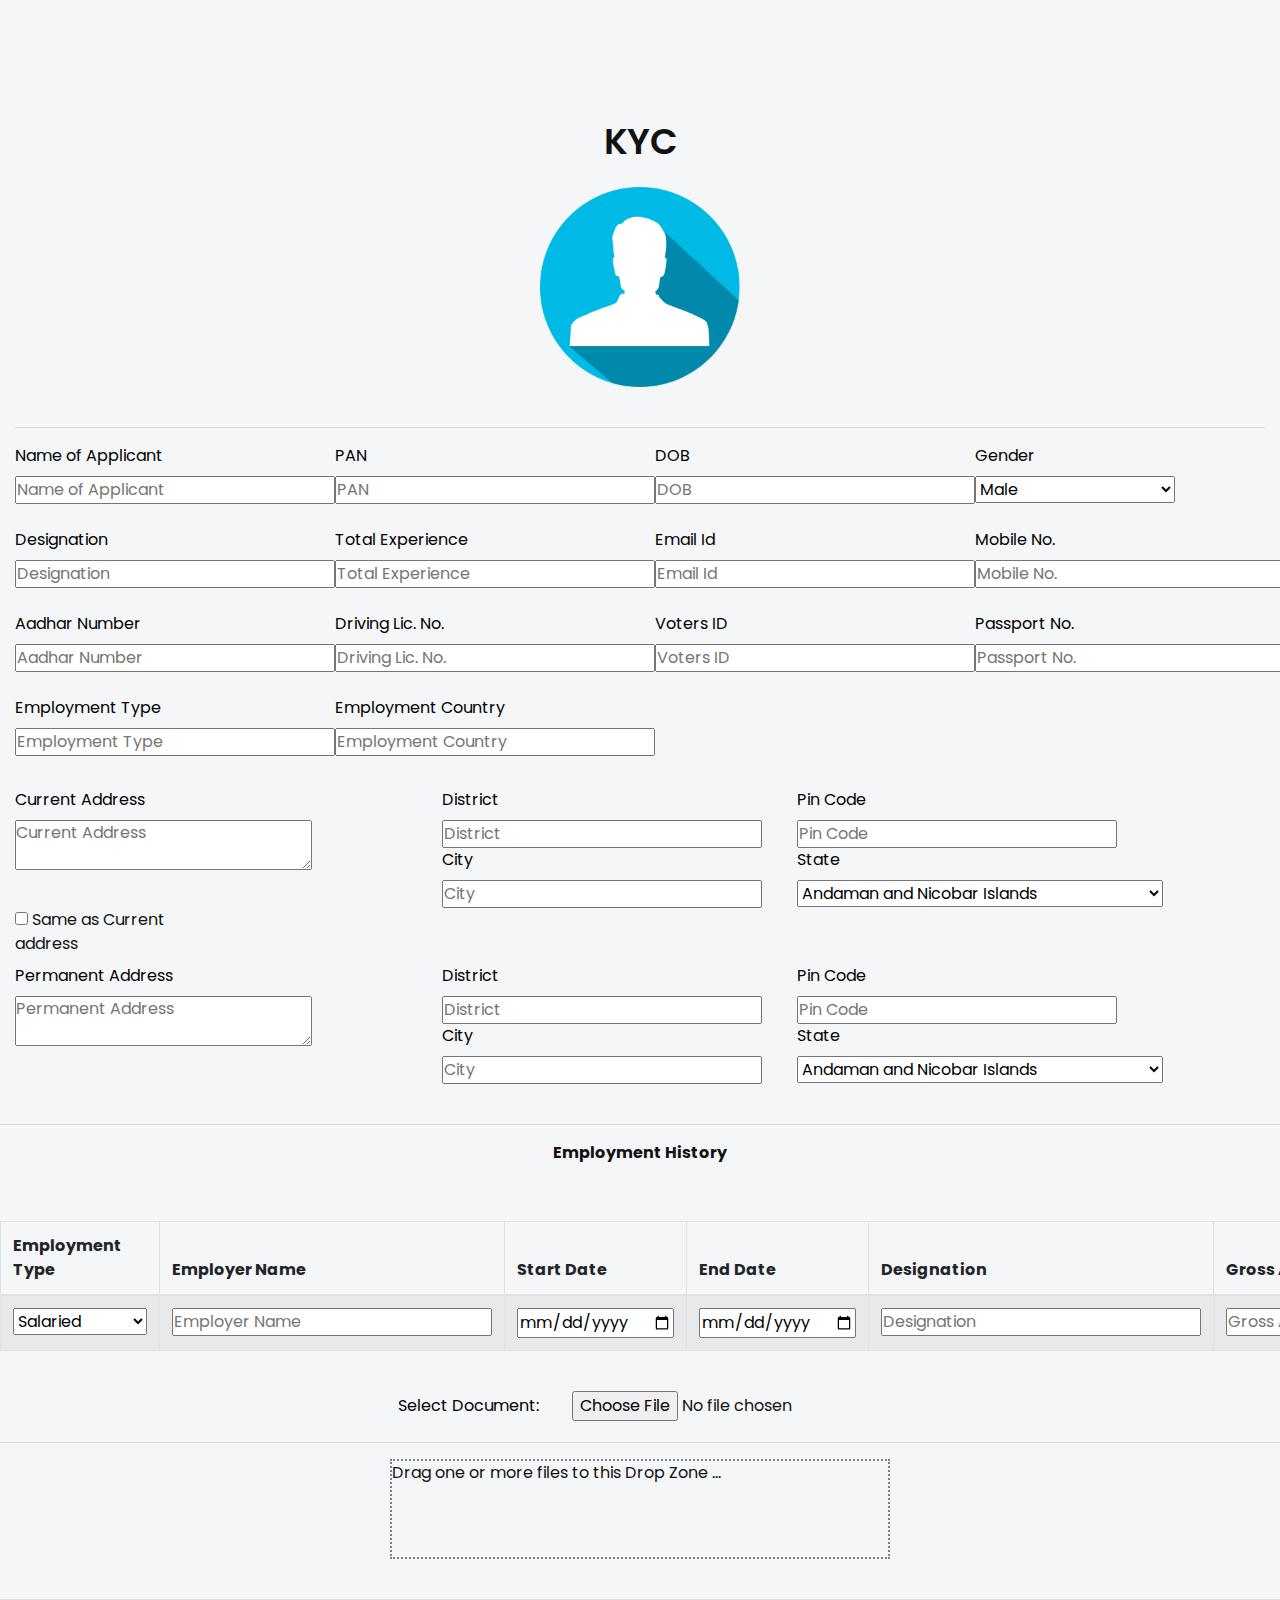
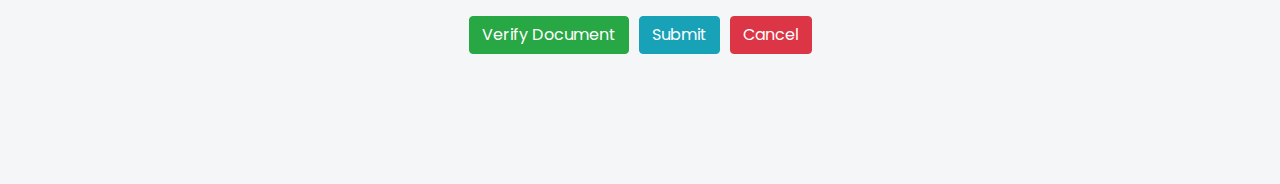
<file: index.html>
<!DOCTYPE html>
<html lang="en">

<head>
    <meta charset="UTF-8">
    <meta http-equiv="X-UA-Compatible" content="IE=edge">
    <meta name="viewport" content="width=device-width, initial-scale=1.0">
    <title>KYC</title>
    <link rel="stylesheet" href="assets/css/magnific-popup.css">

    <!--====== Slick CSS ======-->
    <link rel="stylesheet" href="assets/css/slick.css">

    <!--====== Line Icons CSS ======-->
    <link rel="stylesheet" href="assets/css/LineIcons.css">

    <!--====== Bootstrap CSS ======-->
    <link rel="stylesheet" href="assets/css/bootstrap.min.css">

    <!--====== Default CSS ======-->
    <link rel="stylesheet" href="assets/css/default.css">

    <!--====== Style CSS ======-->
    <link rel="stylesheet" href="assets/css/style.css">
</head>

<body>

    <section id="pricing" class="pricing-area ">
        <div class="row justify-content-center">
            <h2> KYC </h2>
        </div>
        <br>
        <div class="container-fluid">
            <div class="row">
                <div class="col-md-12 text-center">
                    <img src="assets/images/promoter.png" alt="" width="200px" height="200px">
                    <br><br>
                </div>
            </div>

            <hr>

            <div class="row">
                <div class="col-md-3">
                    <label class="label" for="">Name of Applicant</label>
                    <input type="text" placeholder="Name of Applicant">
                </div>
                <div class="col-md-3">
                    <label class="label" for="">PAN</label>
                    <input type="text" placeholder="PAN">
                </div>
                <div class="col-md-3">
                    <label class="label" for="">DOB</label>
                    <input type="text" placeholder="DOB">
                </div>
                <div class="col-md-3">
                    <label class="label" for="">Gender</label>
                    <select class="label" placeholder="Gender">
                        <option value="male">Male</option>
                        <option value="female">Female</option>
                        <option value="other">Other</option>
                    </select>
                </div>
            </div>
            <br>
            <div class="row">
                <!-- <div class="col-md-12">
                    <h2>Applicant Information</h2>
                </div> -->
                <div class="col-md-3">
                    <label class="label" for="">Designation</label>
                    <input type="text" placeholder="Designation">
                </div>
                <!-- <div class="col-md-3">
                    <label class="label" for="">Start Date</label>
                    <input type="text" placeholder="Start Date">
                </div> -->
                <div class="col-md-3">
                    <label class="label" for="">Total Experience</label>
                    <input type="text" placeholder="Total Experience">
                </div>
                <div class="col-md-3">
                    <label class="label" for="">Email Id</label>
                    <input type="text" placeholder="Email Id">
                </div>
                <div class="col-md-3">
                    <label class="label" for="">Mobile No.</label>
                    <input type="text" placeholder="Mobile No.">
                </div>
                <!-- <div class="col-md-3">
                    <label class="label" for="">Desired Amount</label>
                    <input type="text" placeholder="Desired Amount">
                </div> -->
            </div>
            <div class="row">
                <!-- <div class="col-md-3">
                    <label class="label" for="">Bank</label>
                    <select class="label" placeholder="Gender">
                            <option value="bank1">Bank 1</option>
                            <option value="bank2">Bank 2</option>
                            <option value="bank3">Bank 3</option>
                        </select>
                </div>
                <div class="col-md-3">
                    <label class="label" for="">Purpose</label>

                    <select class="label" name="" id="" placeholder="Purpose">
                            <option value="ceo">Business</option>
                            <option value="cfo">Farming</option>
                        </select>
                </div> -->

                <!-- <div class="col-md-3">
                    <label class="label" for="">Avg. Monthly Expenses</label>
                    <input type="text" placeholder="Avg. Monthly Expenses">
                </div> -->
                <!-- <div class="col-md-3">
                    <label class="label" for="">Avg. Monthly Expenses</label>
                    <input type="text" placeholder="Avg. Monthly Expenses">
                </div> -->
            </div>
            <br>
            <div class="row">
                <div class="col-md-3">
                    <label class="label" for="">Aadhar Number</label>
                    <input type="text" placeholder="Aadhar Number">
                </div>
                <div class="col-md-3">
                    <label class="label" for="">Driving Lic. No.</label>
                    <input type="text" placeholder="Driving Lic. No.">
                </div>
                <div class="col-md-3">
                    <label class="label" for="">Voters ID </label>
                    <input type="text" placeholder="Voters ID ">
                </div>
                <div class="col-md-3">
                    <label class="label" for="">Passport No.</label>
                    <input type="text" placeholder="Passport No.">
                </div>
            </div>
            <br>
            <div class="row">

                <div class="col-md-3">
                    <label class="label" for="">Employment Type</label>
                    <input type="text" placeholder="Employment Type">
                </div>

                <!-- <div class="col-md-3">
                    <label class="label" for="">Employment Status</label>
                    <input type="text" placeholder="Employment Status">
                </div> -->

                <div class="col-md-3">
                    <label class="label" for="">Employment Country</label>
                    <input type="text" placeholder="Employment Country">
                </div>

                <!-- <div class="col-md-3">
                    <label class="label" for="">Gross Annual Salary</label>
                    <input type="text" placeholder="Gross Annual Salary">
                </div> -->

            </div>
            <!-- <div class="row justify-content-center">
                <button class="btn btn-info"> Add Previous Employment History </button>
            </div> -->

            <br>
            <div class="row justify-content-center">
                <div class="col-md-4 mt-2">

                    <label class="label" for="cpermanentAddress"> Current Address </label>
                    <textarea id="cpermanentAddress" fullWidth placeholder="Current Address"></textarea>

                </div>

                <div class="col-md-8 mt-2">
                    <div class="row">

                        <div class="col-md-5">
                            <div class="form-control-group">
                                <label class="label" for="permanentDistrict">  District </label>
                                <input nbInput id="permanentDistrict" fullWidth placeholder="District">

                            </div>
                        </div>

                        <div class="col-md-5">

                            <label class="label" for="permpinCode">  Pin Code </label>
                            <input nbInput id="permpinCode" fullWidth placeholder="Pin Code">

                        </div>

                    </div>

                    <div class="row">
                        <div class="col-md-5">

                            <label class="label" for="input-permanentCity">  City</label>
                            <input nbInput fullWidth placeholder="City" id="input-permanentCity">


                        </div>
                        <div class="col-md-6">
                            <!--  -->

                            <label class="label" for="select-state2"> State</label>
                            <select id="select-state2" fullWidth placeholder="Select State">
                                    <option value="Andaman and Nicobar Islands">Andaman and Nicobar Islands
                                    </option>
                                    <option value="Andhra Pradesh">Andhra Pradesh</option>
                                    <option value="Arunachal Pradesh">Arunachal Pradesh </option>
                                    <option value="Assam">Assam</option>
                                    <option value="Bihar">Bihar</option>
                                    <option value="Chandigarh">Chandigarh</option>
                                    <option value="Chhattisgarh">Chhattisgarh</option>
                                    <option value="Dadra and Nagar Haveli and Daman and Diu">Dadra and Nagar Haveli and Daman and Diu
                                    </option>
                                    <option value="Delhi">Delhi</option>
                                    <option value="Goa">Goa</option>
                                    <option value="Gujarat">Gujarat</option>
                                    <option value="Haryana">Haryana</option>
                                    <option value="Himachal Pradesh">Himachal Pradesh</option>
                                    <option value="Jammu and Kashmir">Jammu and Kashmir</option>
                                    <option value="Jharkhand">Jharkhand</option>
                                    <option value="Karnataka">Karnataka</option>
                                    <option value="Kerala">Kerala</option>
                                    <option value="Ladakh">Ladakh</option>
                                    <option value="Lakshadweep">Lakshadweep</option>
                                    <option value="Madhya Pradesh">Madhya Pradesh</option>
                                    <option value="Maharashtra">Maharashtra</option>
                                    <option value="Manipur">Manipur</option>
                                    <option value="Meghalaya">Meghalaya</option>
                                    <option value="Mizoram">Mizoram</option>
                                    <option value="Nagaland">Nagaland</option>
                                    <option value="Odisha">Odisha</option>
                                    <option value="Puducherry">Puducherry</option>
                                    <option value="Punjab">Punjab</option>
                                    <option value="Rajasthan">Rajasthan</option>
                                    <option value="Sikkim">Sikkim</option>
                                    <option value="Tamil Nadu">Tamil Nadu</option>
                                    <option value="Telangana">Telangana</option>
                                    <option value="Tripura">Tripura</option>
                                    <option value="Uttar Pradesh">Uttar Pradesh</option>
                                    <option value="Uttarakhand">Uttarakhand</option>
                                    <option value="West Bengal">West Bengal</option>
                                </select>
                        </div>
                    </div>
                </div>
            </div>
            <div class="row">
                <div class="col-md-2">
                    <input type="checkbox" name="" id=""> Same as Current address
                </div>
            </div>

            <div class="row justify-content-center">
                <div class="col-md-4 mt-2">

                    <label class="label" for="permanentAddress"> Permanent Address </label>
                    <textarea id="permanentAddress" fullWidth placeholder="Permanent Address"></textarea>

                </div>



                <div class="col-md-8 mt-2">
                    <div class="row">

                        <div class="col-md-5">
                            <div class="form-control-group">
                                <label class="label" for="permanentDistrict">  District </label>
                                <input nbInput id="permanentDistrict" fullWidth placeholder="District">

                            </div>
                        </div>

                        <div class="col-md-5">

                            <label class="label" for="permpinCode">  Pin Code </label>
                            <input nbInput id="permpinCode" fullWidth placeholder="Pin Code">

                        </div>

                    </div>

                    <div class="row">
                        <div class="col-md-5">

                            <label class="label" for="input-permanentCity">  City</label>
                            <input nbInput fullWidth placeholder="City" id="input-permanentCity">


                        </div>
                        <div class="col-md-6">
                            <!--  -->

                            <label class="label" for="select-state2"> State</label>
                            <select id="select-state2" fullWidth placeholder="Select State">
                                    <option value="Andaman and Nicobar Islands">Andaman and Nicobar Islands
                                    </option>
                                    <option value="Andhra Pradesh">Andhra Pradesh</option>
                                    <option value="Arunachal Pradesh">Arunachal Pradesh </option>
                                    <option value="Assam">Assam</option>
                                    <option value="Bihar">Bihar</option>
                                    <option value="Chandigarh">Chandigarh</option>
                                    <option value="Chhattisgarh">Chhattisgarh</option>
                                    <option value="Dadra and Nagar Haveli and Daman and Diu">Dadra and Nagar Haveli and Daman and Diu
                                    </option>
                                    <option value="Delhi">Delhi</option>
                                    <option value="Goa">Goa</option>
                                    <option value="Gujarat">Gujarat</option>
                                    <option value="Haryana">Haryana</option>
                                    <option value="Himachal Pradesh">Himachal Pradesh</option>
                                    <option value="Jammu and Kashmir">Jammu and Kashmir</option>
                                    <option value="Jharkhand">Jharkhand</option>
                                    <option value="Karnataka">Karnataka</option>
                                    <option value="Kerala">Kerala</option>
                                    <option value="Ladakh">Ladakh</option>
                                    <option value="Lakshadweep">Lakshadweep</option>
                                    <option value="Madhya Pradesh">Madhya Pradesh</option>
                                    <option value="Maharashtra">Maharashtra</option>
                                    <option value="Manipur">Manipur</option>
                                    <option value="Meghalaya">Meghalaya</option>
                                    <option value="Mizoram">Mizoram</option>
                                    <option value="Nagaland">Nagaland</option>
                                    <option value="Odisha">Odisha</option>
                                    <option value="Puducherry">Puducherry</option>
                                    <option value="Punjab">Punjab</option>
                                    <option value="Rajasthan">Rajasthan</option>
                                    <option value="Sikkim">Sikkim</option>
                                    <option value="Tamil Nadu">Tamil Nadu</option>
                                    <option value="Telangana">Telangana</option>
                                    <option value="Tripura">Tripura</option>
                                    <option value="Uttar Pradesh">Uttar Pradesh</option>
                                    <option value="Uttarakhand">Uttarakhand</option>
                                    <option value="West Bengal">West Bengal</option>
                                </select>
                        </div>
                    </div>
                </div>
            </div>
        </div>


        <br>
        <hr>

        <div class="row justify-content-center">
            <label for="" style="font-weight: 700;"> Employment History </label>
        </div>

        <!-- --------------------------------------------------------------------------- -->
        <div class="row">


            <div class="table-responsive col-md-12 mt-5">
                <table class="table table-striped table-bordered table-hover">
                    <thead>
                        <tr>
                            <th>Employment Type</th>
                            <th class="col-md-1">Employer Name</th>
                            <th>Start Date</th>
                            <th>End Date</th>
                            <th>Designation</th>
                            <th>Gross Annual Salary</th>
                            <th>Country</th>
                            <th>Action</th>
                        </tr>
                    </thead>
                    <tbody>
                        <tr>
                            <td>
                                <div>
                                    <select placeholder="Employment Type">
                                    
                                        <option value="salaried">Salaried</option>
                                        <option value="selfemployed"> Self Employed </option>
                                        <option value="others">Others</option>
                                    
                                    </select>
                                </div>
                            </td>
                            <td>
                                <div>
                                    <input placeholder="Employer Name">
                                </div>
                            </td>
                            <td>
                                <div>
                                    <input placeholder="Start Date" type="date">
                                </div>
                            </td>

                            <td>
                                <div>
                                    <input placeholder="End Date" type="date">
                                </div>
                            </td>

                            <td>
                                <div>
                                    <input placeholder="Designation">
                                </div>
                            </td>

                            <td>
                                <div>
                                    <input placeholder="Gross Annual Salary">
                                </div>
                            </td>

                            <td>
                                <div>
                                    <input placeholder="Country">
                                    </select>
                                </div>
                            </td>

                            <td class="text-center">
                                <a href="#"> <i class="lni lni-circle-plus"></i> </a>
                            </td>
                        </tr>



                        <!-- new bank relation entry -->
                        <!-- <tr id="myDIV1">
                            <td>
                                <div>
                                    <select placeholder="Employment Type">
                                    <option value="salaried">Salaried</option>
                                    <option value="selfemployed"> Self Employed </option>
                                    <option value="others">Others</option>
                                    

                                </select>
                                </div>
                            </td>
                            <td>
                                <div>
                                    <input placeholder="Employer Name">
                                </div>
                            </td>
                            <td>
                                <div>
                                    <input placeholder="Start Date">
                                </div>
                            </td>

                            <td>
                                <div>
                                    <input placeholder="End Date">
                                </div>
                            </td>

                            <td>
                                <div>
                                    <input placeholder="Designation">
                                </div>
                            </td>

                            <td>
                                <div>
                                    <input placeholder="Gross Annual Salary">
                                </div>
                            </td>

                            <td>
                                <div>
                                    <input placeholder="Country">
                                    </select>
                                </div>
                            </td>

                            <td class="text-center">
                                <a href="#"> <i class="lni lni-circle-plus"></i> </a>
                            </td>
                        </tr> -->

                        <!-- <tr class="myDIV2">
                            <td>
                                <div>
                                    <select placeholder="Employment Type">
                                    <option value="salaried">Salaried</option>
                                    <option value="selfemployed"> Self Employed </option>
                                    <option value="others">Others</option>
                                    

                                </select>
                                </div>
                            </td>
                            <td>
                                <div>
                                    <input placeholder="Employer Name">
                                </div>
                            </td>
                            <td>
                                <div>
                                    <input placeholder="Start Date">
                                </div>
                            </td>

                            <td>
                                <div>
                                    <input placeholder="End Date">
                                </div>
                            </td>

                            <td>
                                <div>
                                    <input placeholder="Designation">
                                </div>
                            </td>

                            <td>
                                <div>
                                    <input placeholder="Gross Annual Salary">
                                </div>
                            </td>

                            <td>
                                <div>
                                    <input placeholder="Country">
                                    </select>
                                </div>
                            </td>

                            <td class="text-center">
                                <a href="#"> <i class="lni lni-circle-plus"></i> </a>
                            </td>
                        </tr> -->

                    </tbody>
                </table>
            </div>
        </div>
        <br>
        <div class="row">

            <div class="col-md-12 text-center">
                <label class="label" for="">Select Document:</label>
                <input type="file">
            </div>
        </div>
        <hr>
        <div class="row justify-content-center ">

            <div id="drop_zone" ondrop="dropHandler(event);">
                <p>Drag one or more files to this Drop Zone ...</p>
            </div>

        </div>
        <br>
        <hr>

        <div class="row justify-content-center">
            <a href="#" style="margin-right: 10px;">
                <button class="btn btn-success">Verify Document</button>
            </a>

            <a href="loan-specification.html" style="margin-right: 10px;">
                <button class="btn btn-info">Submit</button>
            </a>

            <a href="#">
                <button class="btn btn-danger">Cancel</button>
            </a>
        </div>
    </section>


</body>

<script>
    function dropHandler(ev) {
        console.log('File(s) dropped');

        // Prevent default behavior (Prevent file from being opened)
        ev.preventDefault();

        if (ev.dataTransfer.items) {
            // Use DataTransferItemList interface to access the file(s)
            for (var i = 0; i < ev.dataTransfer.items.length; i++) {
                // If dropped items aren't files, reject them
                if (ev.dataTransfer.items[i].kind === 'file') {
                    var file = ev.dataTransfer.items[i].getAsFile();
                    console.log('... file[' + i + '].name = ' + file.name);
                }
            }
        } else {
            // Use DataTransfer interface to access the file(s)
            for (var i = 0; i < ev.dataTransfer.files.length; i++) {
                console.log('... file[' + i + '].name = ' + ev.dataTransfer.files[i].name);
            }
        }
    }
</script>

</html>
</file>
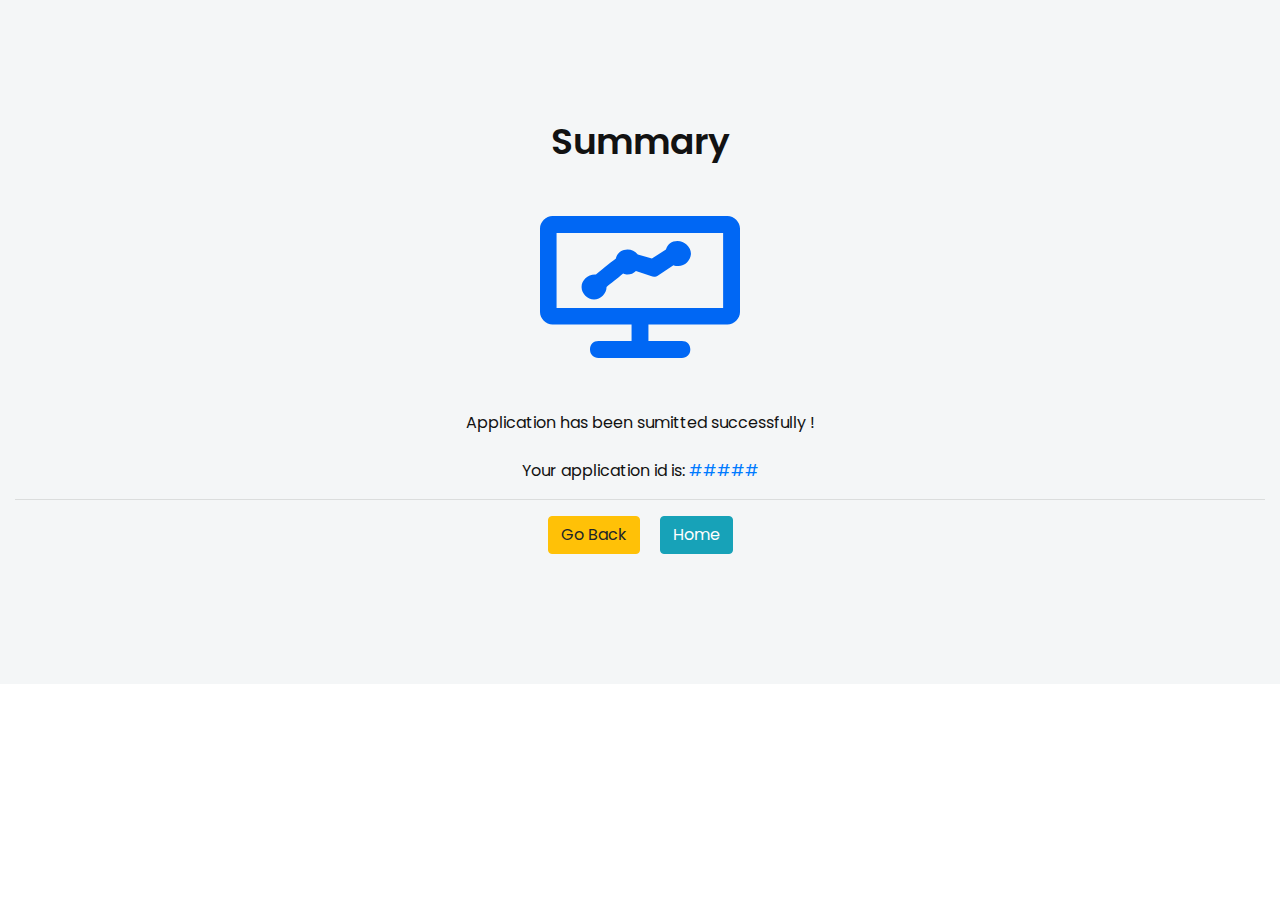
<file: kyc.html>
<!DOCTYPE html>
<html lang="en">

<head>
    <meta charset="UTF-8">
    <meta http-equiv="X-UA-Compatible" content="IE=edge">
    <meta name="viewport" content="width=device-width, initial-scale=1.0">
    <title>Summary</title>
    <link rel="stylesheet" href="assets/css/magnific-popup.css">

    <!--====== Slick CSS ======-->
    <link rel="stylesheet" href="assets/css/slick.css">

    <!--====== Line Icons CSS ======-->
    <link rel="stylesheet" href="assets/css/LineIcons.css">

    <!--====== Bootstrap CSS ======-->
    <link rel="stylesheet" href="assets/css/bootstrap.min.css">

    <!--====== Default CSS ======-->
    <link rel="stylesheet" href="assets/css/default.css">

    <!--====== Style CSS ======-->
    <link rel="stylesheet" href="assets/css/style.css">
</head>

<body>

    <section id="pricing" class="pricing-area ">
        <div class="row justify-content-center">
            <h2> Summary </h2>
        </div>
        <br>
        <div class="container-fluid">
            <div class="row">
                <div class="col-md-12 text-center">
                    <img src="assets/images/logo-2.svg" alt="" width="200px" height="200px">
                    <br><br>
                    <p>
                        Application has been sumitted successfully !
                    </p>
                    <br>
                    <p>
                        Your application id is: <a href="#">#####</a>
                    </p>

                </div>
            </div>
            <hr>

        </div>

        <div class="row text-center">



        </div>

        <div class="row justify-content-center">
            <a href="promoter.html"> <button style="margin-right: 20px;" class="btn btn-warning"> Go Back </button> </a>
            <a href="index.html"> <button class="btn btn-info">Home</button> </a>
        </div>
    </section>


</body>



</html>
</file>
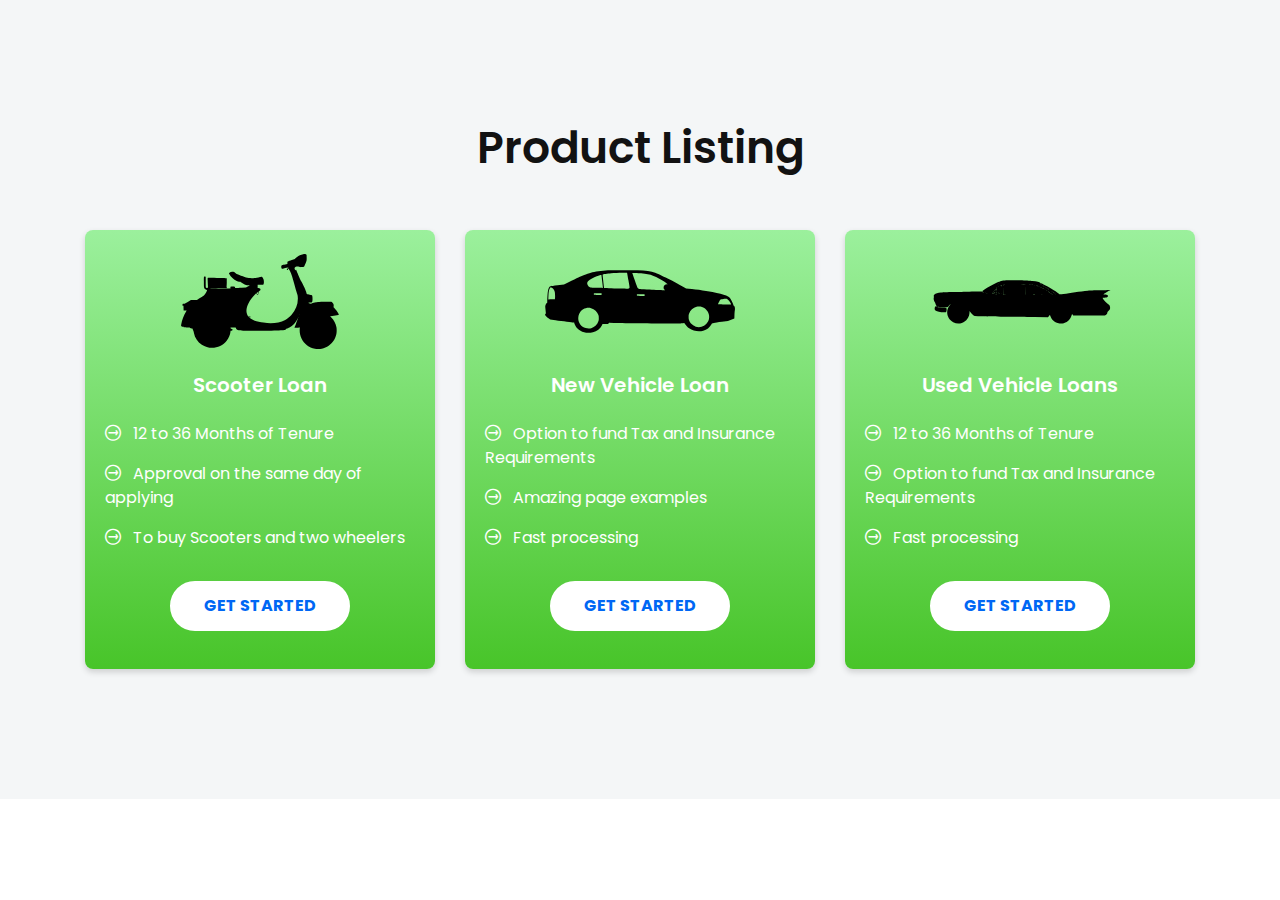
<file: loan-specification.html>
<!DOCTYPE HTML>
<html lang="en">
<html>

<head>
    <title>Loan Application</title>
    <meta name="viewport" content="width=device-width, initial-scale=1.0">
    <meta charset="utf-8">

    <!-- <link rel="shortcut icon" href="assets/images/favicon.png" type="image/png"> -->

    <!--====== Magnific Popup CSS ======-->
    <link rel="stylesheet" href="assets/css/magnific-popup.css">

    <!--====== Slick CSS ======-->
    <link rel="stylesheet" href="assets/css/slick.css">

    <!--====== Line Icons CSS ======-->
    <link rel="stylesheet" href="assets/css/LineIcons.css">

    <!--====== Bootstrap CSS ======-->
    <link rel="stylesheet" href="assets/css/bootstrap.min.css">

    <!--====== Default CSS ======-->
    <link rel="stylesheet" href="assets/css/default.css">

    <!--====== Style CSS ======-->
    <link rel="stylesheet" href="assets/css/style.css">

    <link href="https://cdn.lineicons.com/3.0/lineicons.css" rel="stylesheet">
</head>

<body>

    <section id="pricing" class="pricing-area ">
        <div class="container">
            <div class="row justify-content-center">
                <div class="col-lg-6 col-md-10">
                    <div class="section-title text-center pb-25">
                        <h3 class="title">Product Listing</h3>
                        <!-- <p class="text">Stop wasting time and money designing and managing a website that doesn’t get results. Happiness guaranteed!</p> -->
                    </div>
                    <!-- section title -->
                </div>
            </div>
            <!-- row -->
            <div class="row justify-content-center">
                <div class="col-lg-4 col-md-7 col-sm-9">
                    <div class="pricing-style mt-30">
                        <div class="pricing-icon text-center">
                            <img src="assets/images/scooter.svg" alt="" style="height: 95px;">
                        </div>
                        <div class="pricing-header text-center">
                            <h5 class="sub-title">Scooter Loan</h5>
                            <!-- <p class="month"><span class="price">$ 199</span>/month</p> -->
                        </div>
                        <div class="pricing-list">
                            <ul>
                                <li><i class="lni lni-arrow-right-circle"></i> 12 to 36 Months of Tenure</li>
                                <li><i class="lni lni-arrow-right-circle"></i> Approval on the same day of applying</li>
                                <li><i class="lni lni-arrow-right-circle"></i> To buy Scooters and two wheelers</li>
                            </ul>
                        </div>
                        <div class="pricing-btn rounded-buttons text-center">
                            <a class="main-btn rounded-one" href="promoter.html">GET STARTED</a>
                        </div>
                    </div>
                    <!-- pricing style one -->
                </div>

                <div class="col-lg-4 col-md-8 col-sm-9">
                    <div class="pricing-style mt-30">
                        <div class="pricing-icon text-center">
                            <img src="assets/images/car.svg" alt="">
                        </div>
                        <div class="pricing-header text-center">
                            <h5 class="sub-title">New Vehicle Loan</h5>
                            <!-- <p class="month"><span class="price">$ 399</span>/month</p> -->
                        </div>
                        <div class="pricing-list">
                            <ul>

                                <li><i class="lni lni-arrow-right-circle"></i> Option to fund Tax and Insurance Requirements</li>
                                <li><i class="lni lni-arrow-right-circle"></i> Amazing page examples</li>
                                <li><i class="lni lni-arrow-right-circle"></i> Fast processing</li>

                            </ul>
                        </div>
                        <div class="pricing-btn rounded-buttons text-center">
                            <a class="main-btn rounded-one" href="promoter.html">GET STARTED</a>
                        </div>
                    </div>
                    <!-- pricing style one -->
                </div>

                <div class="col-lg-4 col-md-7 col-sm-9">
                    <div class="pricing-style mt-30">
                        <div class="pricing-icon text-center">
                            <img src="assets/images/old_car.svg" alt="">
                        </div>
                        <div class="pricing-header text-center">
                            <h5 class="sub-title">Used Vehicle Loans</h5>

                        </div>
                        <div class="pricing-list">
                            <ul>

                                <li><i class="lni lni-arrow-right-circle"></i> 12 to 36 Months of Tenure</li>
                                <li><i class="lni lni-arrow-right-circle"></i> Option to fund Tax and Insurance Requirements</li>
                                <li><i class="lni lni-arrow-right-circle"></i> Fast processing</li>

                            </ul>
                        </div>
                        <div class="pricing-btn rounded-buttons text-center">
                            <a class="main-btn rounded-one" href="promoter.html">GET STARTED</a>
                        </div>
                    </div>

                </div>
            </div>
            <!-- row -->
        </div>
        <!-- container -->
    </section>
</body>

</html>
</file>
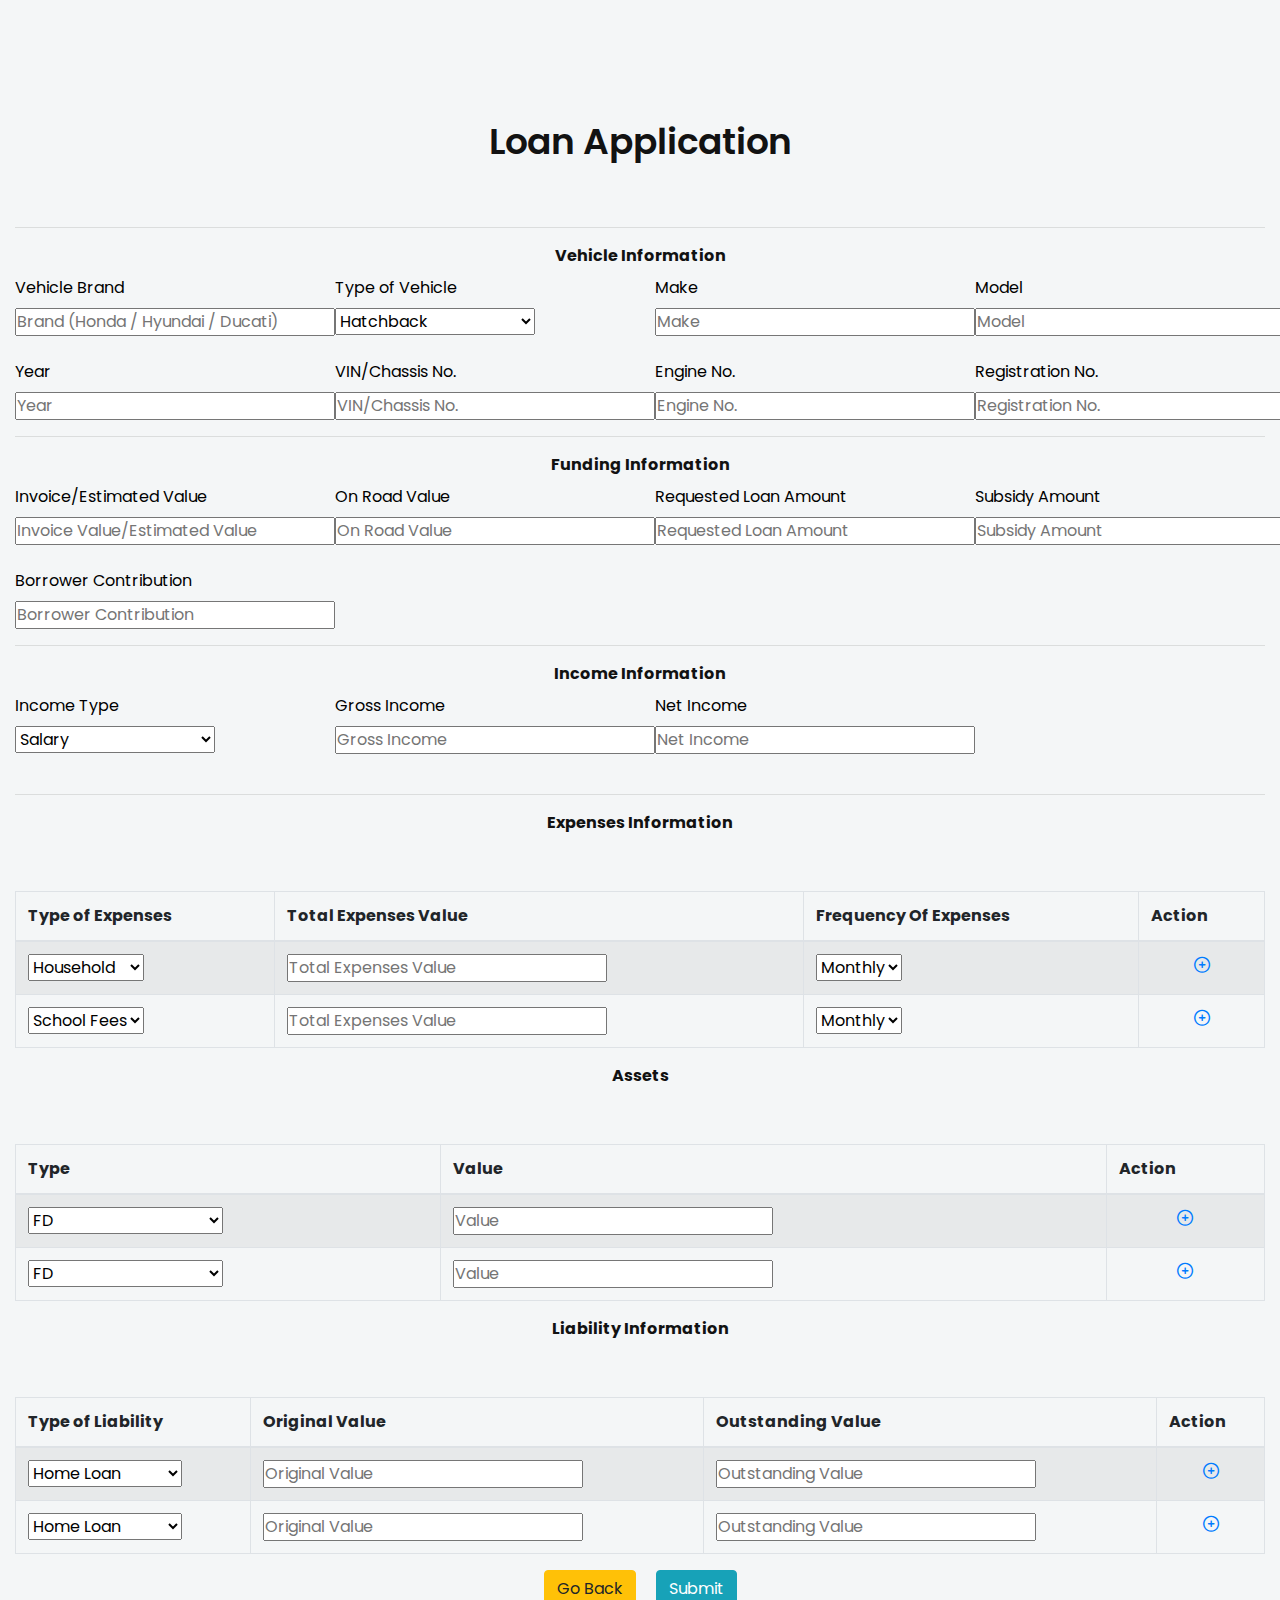
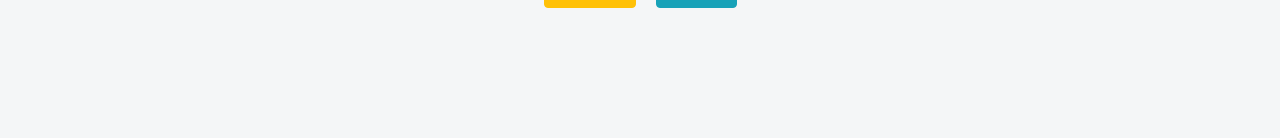
<file: promoter.html>
<!DOCTYPE html>
<html lang="en">

<head>
    <meta charset="UTF-8">
    <meta http-equiv="X-UA-Compatible" content="IE=edge">
    <meta name="viewport" content="width=device-width, initial-scale=1.0">
    <title>Loan Application</title>
    <link rel="stylesheet" href="assets/css/magnific-popup.css">

    <!--====== Slick CSS ======-->
    <link rel="stylesheet" href="assets/css/slick.css">

    <!--====== Line Icons CSS ======-->
    <link rel="stylesheet" href="assets/css/LineIcons.css">

    <!--====== Bootstrap CSS ======-->
    <link rel="stylesheet" href="assets/css/bootstrap.min.css">

    <!--====== Default CSS ======-->
    <link rel="stylesheet" href="assets/css/default.css">

    <!--====== Style CSS ======-->
    <link rel="stylesheet" href="assets/css/style.css">
</head>

<body>

    <section id="pricing" class="pricing-area ">
        <div class="row justify-content-center">
            <h2> Loan Application </h2>
        </div>
        <br>
        <div class="container-fluid">
            <div class="row">
                <div class="col-md-12 text-center">
                    <!-- <img src="assets/images/basic.svg" alt="" width="200px" height="200px"> -->
                    <!-- <br><br> -->


                </div>
            </div>
            <br>
            <hr>
            <div class="row justify-content-center">
                <label for="" style="font-weight: 700;"> Vehicle Information </label>
            </div>

            <div class="row">
                <div class="col-md-3">
                    <label class="label" for="">Vehicle Brand</label>
                    <input type="text" placeholder="Brand (Honda / Hyundai / Ducati)">
                </div>
                <div class="col-md-3">
                    <label class="label" for="">Type of Vehicle</label>
                    <select class="label" name="" id="">
                        <option value="Hatchback">Hatchback</option>
                        <option value="Sedan">Sedan</option>
                        <option value="Saloon">Saloon</option>
                        <option value="Bike">Bike</option>
                        <option value="SUV">SUV</option>
                    </select>
                </div>

                <div class="col-md-3">
                    <label class="label" for="">Make</label>
                    <input type="text" placeholder="Make">
                </div>

                <div class="col-md-3">
                    <label class="label" for="">Model</label>
                    <input type="text" placeholder="Model">
                </div>

                <!-- 
 -->
            </div>
            <br>

            <div class="row">
                <div class="col-md-3">
                    <label class="label" for="">Year</label>
                    <input type="text" placeholder="Year">
                </div>

                <div class="col-md-3">
                    <label class="label" for="">VIN/Chassis No.</label>
                    <input type="text" placeholder="VIN/Chassis No.">
                </div>

                <div class="col-md-3">
                    <label class="label" for="">Engine No.</label>
                    <input type="text" placeholder="Engine No.">
                </div>

                <div class="col-md-3">
                    <label class="label" for="">Registration No.</label>
                    <input type="text" placeholder="Registration No.">
                </div>

                <!-- <div class="col-md-3">
                    <label class="label" for="">Estimated Value</label>
                    <input type="text" placeholder="Estimated Value">
                </div>
 -->
            </div>
            <hr>

            <div class="row justify-content-center">
                <label for="" style="font-weight: 700;"> Funding Information </label>
            </div>

            <div class="row">
                <div class="col-md-3">
                    <label class="label" for="">Invoice/Estimated Value</label>
                    <input type="text" placeholder="Invoice Value/Estimated Value">
                </div>

                <div class="col-md-3">
                    <label class="label" for="">On Road Value</label>
                    <input type="text" id="onRoadVal" placeholder="On Road Value">
                </div>

                <div class="col-md-3">
                    <label class="label" for="">Requested Loan Amount</label>
                    <input type="text" id="reqLoanAmt" placeholder="Requested Loan Amount">
                </div>

                <div class="col-md-3">
                    <label class="label" for="">Subsidy Amount</label>
                    <input type="text" id="subAmt" placeholder="Subsidy Amount">
                </div>
            </div>
            <br>
            <div class="row">
                <!-- <div class="col-md-3">
                    <label class="label" for="">Total Cost</label>
                    <input type="text" placeholder="Total Cost">
                </div> -->

                <div class="col-md-3">
                    <label class="label" for="">Borrower Contribution</label>
                    <input type="text" id="borrContr" placeholder="Borrower Contribution">
                </div>
            </div>
            <hr>

            <div class="row justify-content-center">
                <label for="" style="font-weight: 700;"> Income Information </label>
            </div>

            <div class="row">
                <div class="col-md-3">
                    <label class="label" for="">Income Type</label>
                    <select class="label" name="" id="">
                        <option value="">Salary</option>
                        <option value="">Other</option>
                    </select>
                </div>

                <div class="col-md-3">
                    <label class="label" for="">Gross Income</label>
                    <input type="text" placeholder="Gross Income">
                </div>
                <div class="col-md-3">
                    <label class="label" for="">Net Income</label>
                    <input type="text" placeholder="Net Income">
                </div>
                <!-- <div class="col-md-3">
                    <label class="label" for="">Frequency</label>
                    <input type="text" placeholder="Frequency">
                </div> -->
            </div>
            <br>
            <hr>
            <div class="row justify-content-center">
                <label for="" style="font-weight: 700;"> Expenses Information </label>
            </div>

            <!-- --------------------------------------------------------------------------- -->
            <div class="row">


                <div class="table-responsive col-md-12 mt-5">
                    <table fullWidth class="table table-striped table-bordered  table-responsive-sm">
                        <thead>
                            <tr>
                                <th>Type of Expenses</th>
                                <th>Total Expenses Value</th>
                                <th>Frequency Of Expenses</th>
                                <th>Action</th>
                            </tr>
                        </thead>
                        <tbody>
                            <tr>
                                <td>
                                    <div>
                                        <select placeholder="Type of Expenses">
                                        <option value="household">Household</option>
                                        <option value="school"> School Fees </option>
                                        

                                    </select>
                                    </div>
                                </td>
                                <td>
                                    <div>
                                        <input placeholder="Total Expenses Value">
                                    </div>
                                </td>
                                <td>
                                    <div>
                                        <select placeholder="Frequency">
                                        <option value="current">Monthly</option>
                                        <option value="savings"> Yearly </option>
                                    </select>
                                    </div>
                                </td>

                                <td class="text-center">
                                    <a href="#"> <i class="lni lni-circle-plus"></i> </a>
                                </td>
                            </tr>



                            <!-- new bank relation entry -->
                            <tr>
                                <td>
                                    <div>
                                        <select placeholder="Type of Expenses">
                                            <option value="school"> School Fees </option>
                                            <option value="household">Household</option>
                                        
                                        </select>
                                    </div>
                                </td>
                                <td>
                                    <div>
                                        <input placeholder="Total Expenses Value">
                                    </div>
                                </td>
                                <td>
                                    <div>
                                        <select placeholder="Frequency">
                                        <option value="current">Monthly</option>
                                        <option value="savings"> Yearly </option>
                                    </select>
                                    </div>
                                </td>

                                <td class="text-center">
                                    <a href="#"> <i class="lni lni-circle-plus"></i> </a>
                                </td>
                            </tr>

                        </tbody>
                    </table>
                </div>
            </div>
            <!-- --------------------------------------------------------------------------- -->

            <div class="row justify-content-center">
                <label for="" style="font-weight: 700;"> Assets </label>
            </div>

            <div class="row">
                <div class="table-responsive col-md-12 mt-5">
                    <table class="table table-striped table-bordered table-hover">

                        <thead>
                            <tr>
                                <th class="header">Type</th>
                                <!-- <th class="header">Address/Location</th> -->
                                <!-- <th class="header">Ownership </th>
                            <th class="header">Rent Paid</th> -->
                                <th class="header">Value</th>
                                <th class="header">Action</th>
                            </tr>
                        </thead>
                        <tbody>
                            <tr>
                                <td>
                                    <div>
                                        <select placeholder="Select Asset Type">
                                        <option value="fd">FD</option>
                                        <option value="Savings Bank Account">Savings Bank Account</option>
                                        <option value="Mutual Fund">Mutual Fund</option>
                                        <option value="Stocks">Stocks</option>
                                        <option value="Primary House">Primary House</option>
                                        <option value="Second House">Second House</option>
                                    </select>
                                    </div>
                                </td>
                                <!-- <td>
                                <div>
                                    <textarea rows="1" placeholder="Address/Location"></textarea>
                                </div>
                                
                            </td> -->
                                <td>
                                    <input id="imovableAttributeHouseValue1" placeholder="Value" />
                                </td>

                                <td class="text-center">
                                    <a href="#"> <i class="lni lni-circle-plus"></i> </a>
                                </td>
                            </tr>
                            <tr>


                                <td>
                                    <div>
                                        <select placeholder="Select Asset Type">
                                        <option value="fd">FD</option>
                                        <option value="Savings Bank Account">Savings Bank Account</option>
                                        <option value="Mutual Fund">Mutual Fund</option>
                                        <option value="Stocks">Stocks</option>
                                        <option value="Primary House">Primary House</option>
                                        <option value="Second House">Second House</option>
                                    </select>
                                    </div>
                                </td>
                                <!-- <td>
                                <div>
                                    <div>
                                        <textarea rows="1" placeholder="Address/Location" name="imovableAttributeAddr"></textarea>
                                    </div>
                                </div>
                                
                            </td> -->



                                <td>
                                    <input nbInput fullWidth placeholder="Value" />
                                </td>

                                <td class="text-center">
                                    <a href="#"> <i class="lni lni-circle-plus"></i> </a>
                                </td>
                            </tr>
                        </tbody>
                    </table>
                </div>
            </div>


            <div class="row justify-content-center">
                <label for="" style="font-weight: 700;"> Liability Information </label>
            </div>


            <div class="row">

                <div class="table-responsive col-md-12 mt-5">
                    <table class="table table-striped table-bordered table-hover">
                        <thead>
                            <tr>
                                <th>Type of Liability</th>
                                <th>Original Value</th>
                                <th>Outstanding Value</th>
                                <th>Action</th>
                            </tr>
                        </thead>
                        <tbody>
                            <tr>
                                <td>
                                    <div>
                                        <select placeholder="Type of Liability">
                                        <option value="homeloan">Home Loan</option>
                                        <option value="personalloan"> Personal Loan </option>
                                        <option value="autoloan"> Automobile Loan </option>
                                        <option value="creditcard"> Credit Card </option>

                                    </select>
                                    </div>
                                </td>
                                <td>
                                    <div>
                                        <input placeholder="Original Value">
                                    </div>
                                </td>
                                <td>
                                    <div>
                                        <input placeholder="Outstanding Value">
                                    </div>
                                </td>

                                <td class="text-center">
                                    <a href="#"> <i class="lni lni-circle-plus"></i> </a>
                                </td>
                            </tr>



                            <!-- new bank relation entry -->
                            <tr>
                                <td>
                                    <div>
                                        <select placeholder="Type of Liability">
                                        <option value="homeloan">Home Loan</option>
                                        <option value="personalloan"> Personal Loan </option>
                                        <option value="creditcard"> Credit Card </option>
                                        <option value="autoloan"> Automobile Loan </option>

                                    </select>
                                    </div>
                                </td>
                                <td>
                                    <div>
                                        <input placeholder="Original Value">
                                    </div>
                                </td>
                                <td>
                                    <div>
                                        <input placeholder="Outstanding Value">
                                    </div>
                                </td>

                                <td class="text-center">
                                    <a href="#"> <i class="lni lni-circle-plus"></i> </a>
                                </td>
                            </tr>

                        </tbody>
                    </table>

                </div>
            </div>
            <div class="row justify-content-center">
                <a href="loan-specification.html"> <button style="margin-right: 20px;" class="btn btn-warning"> Go Back </button> </a>
                <a href="kyc.html"> <button class="btn btn-info">Submit</button> </a>
            </div>
    </section>


</body>

<script>
    let onRoadVal = document.getElementById("onRoadVal");
    let reqLoanAmt = document.getElementById("reqLoanAmt");
    let borrContr = document.getElementById("borrContr");
    let subAmt = document.getElementById("subAmt");

    onRoadVal.onfocus = function() {
        getTotal();
    };

    getTotal()

    {
        onRoadVal = reqLoanAmt + subAmt + borrContr;
        onRoadVal.innerHTML = onRoadVal;
    }
</script>

</html>
</file>
<file: assets/css/default.css>
/* Deafult Margin & Padding */
/*-- Margin Top --*/
.mt-5 {
	margin-top: 5px;
}
.mt-10 {
	margin-top: 10px;
}
.mt-15 {
	margin-top: 15px;
}
.mt-20 {
	margin-top: 20px;
}
.mt-25 {
	margin-top: 25px;
}
.mt-30 {
	margin-top: 30px;
}
.mt-35 {
	margin-top: 35px;
}
.mt-40 {
	margin-top: 40px;
}
.mt-45 {
	margin-top: 45px;
}
.mt-50 {
	margin-top: 50px;
}
.mt-55 {
	margin-top: 55px;
}
.mt-60 {
	margin-top: 60px;
}
.mt-65 {
	margin-top: 65px;
}
.mt-70 {
	margin-top: 70px;
}
.mt-75 {
	margin-top: 75px;
}
.mt-80 {
	margin-top: 80px;
}
.mt-85 {
	margin-top: 85px;
}
.mt-90 {
	margin-top: 90px;
}
.mt-95 {
	margin-top: 95px;
}
.mt-100 {
	margin-top: 100px;
}
.mt-105 {
	margin-top: 105px;
}
.mt-110 {
	margin-top: 110px;
}
.mt-115 {
	margin-top: 115px;
}
.mt-120 {
	margin-top: 120px;
}
.mt-125 {
	margin-top: 125px;
}
.mt-130 {
	margin-top: 130px;
}
.mt-135 {
	margin-top: 135px;
}
.mt-140 {
	margin-top: 140px;
}
.mt-145 {
	margin-top: 145px;
}
.mt-150 {
	margin-top: 150px;
}
.mt-155 {
	margin-top: 155px;
}
.mt-160 {
	margin-top: 160px;
}
.mt-165 {
	margin-top: 165px;
}
.mt-170 {
	margin-top: 170px;
}
.mt-175 {
	margin-top: 175px;
}
.mt-180 {
	margin-top: 180px;
}
.mt-185 {
	margin-top: 185px;
}
.mt-190 {
	margin-top: 190px;
}
.mt-195 {
	margin-top: 195px;
}
.mt-200 {
	margin-top: 200px;
}
/*-- Margin Bottom --*/

.mb-5 {
	margin-bottom: 5px;
}
.mb-10 {
	margin-bottom: 10px;
}
.mb-15 {
	margin-bottom: 15px;
}
.mb-20 {
	margin-bottom: 20px;
}
.mb-25 {
	margin-bottom: 25px;
}
.mb-30 {
	margin-bottom: 30px;
}
.mb-35 {
	margin-bottom: 35px;
}
.mb-40 {
	margin-bottom: 40px;
}
.mb-45 {
	margin-bottom: 45px;
}
.mb-50 {
	margin-bottom: 50px;
}
.mb-55 {
	margin-bottom: 55px;
}
.mb-60 {
	margin-bottom: 60px;
}
.mb-65 {
	margin-bottom: 65px;
}
.mb-70 {
	margin-bottom: 70px;
}
.mb-75 {
	margin-bottom: 75px;
}
.mb-80 {
	margin-bottom: 80px;
}
.mb-85 {
	margin-bottom: 85px;
}
.mb-90 {
	margin-bottom: 90px;
}
.mb-95 {
	margin-bottom: 95px;
}
.mb-100 {
	margin-bottom: 100px;
}
.mb-105 {
	margin-bottom: 105px;
}
.mb-110 {
	margin-bottom: 110px;
}
.mb-115 {
	margin-bottom: 115px;
}
.mb-120 {
	margin-bottom: 120px;
}
.mb-125 {
	margin-bottom: 125px;
}
.mb-130 {
	margin-bottom: 130px;
}
.mb-135 {
	margin-bottom: 135px;
}
.mb-140 {
	margin-bottom: 140px;
}
.mb-145 {
	margin-bottom: 145px;
}
.mb-150 {
	margin-bottom: 150px;
}
.mb-155 {
	margin-bottom: 155px;
}
.mb-160 {
	margin-bottom: 160px;
}
.mb-165 {
	margin-bottom: 165px;
}
.mb-170 {
	margin-bottom: 170px;
}
.mb-175 {
	margin-bottom: 175px;
}
.mb-180 {
	margin-bottom: 180px;
}
.mb-185 {
	margin-bottom: 185px;
}
.mb-190 {
	margin-bottom: 190px;
}
.mb-195 {
	margin-bottom: 195px;
}
.mb-200 {
	margin-bottom: 200px;
}
/*-- margin left --*/
.ml-5 {
	margin-left: 5px;
}
.ml-10 {
	margin-left: 10px;
}
.ml-15 {
	margin-left: 15px;
}
.ml-20 {
	margin-left: 20px;
}
.ml-25 {
	margin-left: 25px;
}
.ml-30 {
	margin-left: 30px;
}
.ml-35 {
	margin-left: 35px;
}
.ml-40 {
	margin-left: 40px;
}
.ml-45 {
	margin-left: 45px;
}
.ml-50 {
	margin-left: 50px;
}
.ml-55 {
	margin-left: 55px;
}
.ml-60 {
	margin-left: 60px;
}
.ml-65 {
	margin-left: 65px;
}
.ml-70 {
	margin-left: 70px;
}
.ml-75 {
	margin-left: 75px;
}
.ml-80 {
	margin-left: 80px;
}
.ml-85 {
	margin-left: 85px;
}
.ml-90 {
	margin-left: 90px;
}
.ml-95 {
	margin-left: 95px;
}
.ml-100 {
	margin-left: 100px;
}
.ml-105 {
	margin-left: 105px;
}
.ml-110 {
	margin-left: 110px;
}
.ml-115 {
	margin-left: 115px;
}
.ml-120 {
	margin-left: 120px;
}
.ml-125 {
	margin-left: 125px;
}
.ml-130 {
	margin-left: 130px;
}
.ml-135 {
	margin-left: 135px;
}
.ml-140 {
	margin-left: 140px;
}
.ml-145 {
	margin-left: 145px;
}
.ml-150 {
	margin-left: 150px;
}
.ml-155 {
	margin-left: 155px;
}
.ml-160 {
	margin-left: 160px;
}
.ml-165 {
	margin-left: 165px;
}
.ml-170 {
	margin-left: 170px;
}
.ml-175 {
	margin-left: 175px;
}
.ml-180 {
	margin-left: 180px;
}
.ml-185 {
	margin-left: 185px;
}
.ml-190 {
	margin-left: 190px;
}
.ml-195 {
	margin-left: 195px;
}
.ml-200 {
	margin-left: 200px;
}
/*-- margin right --*/
.mr-5 {
	margin-right: 5px;
}
.mr-10 {
	margin-right: 10px;
}
.mr-15 {
	margin-right: 15px;
}
.mr-20 {
	margin-right: 20px;
}
.mr-25 {
	margin-right: 25px;
}
.mr-30 {
	margin-right: 30px;
}
.mr-35 {
	margin-right: 35px;
}
.mr-40 {
	margin-right: 40px;
}
.mr-45 {
	margin-right: 45px;
}
.mr-50 {
	margin-right: 50px;
}
.mr-55 {
	margin-right: 55px;
}
.mr-60 {
	margin-right: 60px;
}
.mr-65 {
	margin-right: 65px;
}
.mr-70 {
	margin-right: 70px;
}
.mr-75 {
	margin-right: 75px;
}
.mr-80 {
	margin-right: 80px;
}
.mr-85 {
	margin-right: 85px;
}
.mr-90 {
	margin-right: 90px;
}
.mr-95 {
	margin-right: 95px;
}
.mr-100 {
	margin-right: 100px;
}
.mr-105 {
	margin-right: 105px;
}
.mr-110 {
	margin-right: 110px;
}
.mr-115 {
	margin-right: 115px;
}
.mr-120 {
	margin-right: 120px;
}
.mr-125 {
	margin-right: 125px;
}
.mr-130 {
	margin-right: 130px;
}
.mr-135 {
	margin-right: 135px;
}
.mr-140 {
	margin-right: 140px;
}
.mr-145 {
	margin-right: 145px;
}
.mr-150 {
	margin-right: 150px;
}
.mr-155 {
	margin-right: 155px;
}
.mr-160 {
	margin-right: 160px;
}
.mr-165 {
	margin-right: 165px;
}
.mr-170 {
	margin-right: 170px;
}
.mr-175 {
	margin-right: 175px;
}
.mr-180 {
	margin-right: 180px;
}
.mr-185 {
	margin-right: 185px;
}
.mr-190 {
	margin-right: 190px;
}
.mr-195 {
	margin-right: 195px;
}
.mr-200 {
	margin-right: 200px;
}


/*-- Padding Top --*/

.pt-5 {
	padding-top: 5px;
}
.pt-10 {
	padding-top: 10px;
}
.pt-15 {
	padding-top: 15px;
}
.pt-20 {
	padding-top: 20px;
}
.pt-25 {
	padding-top: 25px;
}
.pt-30 {
	padding-top: 30px;
}
.pt-35 {
	padding-top: 35px;
}
.pt-40 {
	padding-top: 40px;
}
.pt-45 {
	padding-top: 45px;
}
.pt-50 {
	padding-top: 50px;
}
.pt-55 {
	padding-top: 55px;
}
.pt-60 {
	padding-top: 60px;
}
.pt-65 {
	padding-top: 65px;
}
.pt-70 {
	padding-top: 70px;
}
.pt-75 {
	padding-top: 75px;
}
.pt-80 {
	padding-top: 80px;
}
.pt-85 {
	padding-top: 85px;
}
.pt-90 {
	padding-top: 90px;
}
.pt-95 {
	padding-top: 95px;
}
.pt-100 {
	padding-top: 100px;
}
.pt-105 {
	padding-top: 105px;
}
.pt-110 {
	padding-top: 110px;
}
.pt-115 {
	padding-top: 115px;
}
.pt-120 {
	padding-top: 120px;
}
.pt-125 {
	padding-top: 125px;
}
.pt-130 {
	padding-top: 130px;
}
.pt-135 {
	padding-top: 135px;
}
.pt-140 {
	padding-top: 140px;
}
.pt-145 {
	padding-top: 145px;
}
.pt-150 {
	padding-top: 150px;
}
.pt-155 {
	padding-top: 155px;
}
.pt-160 {
	padding-top: 160px;
}
.pt-165 {
	padding-top: 165px;
}
.pt-170 {
	padding-top: 170px;
}
.pt-175 {
	padding-top: 175px;
}
.pt-180 {
	padding-top: 180px;
}
.pt-185 {
	padding-top: 185px;
}
.pt-190 {
	padding-top: 190px;
}
.pt-195 {
	padding-top: 195px;
}
.pt-200 {
	padding-top: 200px;
}
/*-- Padding Bottom --*/

.pb-5 {
	padding-bottom: 5px;
}
.pb-10 {
	padding-bottom: 10px;
}
.pb-15 {
	padding-bottom: 15px;
}
.pb-20 {
	padding-bottom: 20px;
}
.pb-25 {
	padding-bottom: 25px;
}
.pb-30 {
	padding-bottom: 30px;
}
.pb-35 {
	padding-bottom: 35px;
}
.pb-40 {
	padding-bottom: 40px;
}
.pb-45 {
	padding-bottom: 45px;
}
.pb-50 {
	padding-bottom: 50px;
}
.pb-55 {
	padding-bottom: 55px;
}
.pb-60 {
	padding-bottom: 60px;
}
.pb-65 {
	padding-bottom: 65px;
}
.pb-70 {
	padding-bottom: 70px;
}
.pb-75 {
	padding-bottom: 75px;
}
.pb-80 {
	padding-bottom: 80px;
}
.pb-85 {
	padding-bottom: 85px;
}
.pb-90 {
	padding-bottom: 90px;
}
.pb-95 {
	padding-bottom: 95px;
}
.pb-100 {
	padding-bottom: 100px;
}
.pb-105 {
	padding-bottom: 105px;
}
.pb-110 {
	padding-bottom: 110px;
}
.pb-115 {
	padding-bottom: 115px;
}
.pb-120 {
	padding-bottom: 120px;
}
.pb-125 {
	padding-bottom: 125px;
}
.pb-130 {
	padding-bottom: 130px;
}
.pb-135 {
	padding-bottom: 135px;
}
.pb-140 {
	padding-bottom: 140px;
}
.pb-145 {
	padding-bottom: 145px;
}
.pb-150 {
	padding-bottom: 150px;
}
.pb-155 {
	padding-bottom: 155px;
}
.pb-160 {
	padding-bottom: 160px;
}
.pb-165 {
	padding-bottom: 165px;
}
.pb-170 {
	padding-bottom: 170px;
}
.pb-175 {
	padding-bottom: 175px;
}
.pb-180 {
	padding-bottom: 180px;
}
.pb-185 {
	padding-bottom: 185px;
}
.pb-190 {
	padding-bottom: 190px;
}
.pb-195 {
	padding-bottom: 195px;
}
.pb-200 {
	padding-bottom: 200px;
}

/*-- Padding left --*/

.pl-0 {
	padding-left: 0px;
}
.pl-5 {
	padding-left: 5px;
}
.pl-10 {
	padding-left: 10px;
}
.pl-15 {
	padding-left: 15px;
}
.pl-20 {
	padding-left: 20px;
}
.pl-25 {
	padding-left: 25px;
}
.pl-30 {
	padding-left: 30px;
}
.pl-35 {
	padding-left: 35px;
}
.pl-40 {
	padding-left: 40px;
}
.pl-45 {
	padding-left: 45px;
}
.pl-50 {
	padding-left: 50px;
}
.pl-55 {
	padding-left: 55px;
}
.pl-60 {
	padding-left: 60px;
}
.pl-65 {
	padding-left: 65px;
}
.pl-70 {
	padding-left: 70px;
}
.pl-75 {
	padding-left: 75px;
}
.pl-80 {
	padding-left: 80px;
}
.pl-85 {
	padding-left: 85px;
}
.pl-90 {
	padding-left: 90px;
}
.pl-100 {
	padding-left: 100px;
}
.pl-105 {
	padding-left: 105px;
}
.pl-110 {
	padding-left: 110px;
}
.pl-115 {
	padding-left: 115px;
}
.pl-120 {
	padding-left: 120px;
}
.pl-125 {
	padding-left: 125px;
}
/*-- Padding right --*/

.pr-0 {
	padding-right: 0px;
}
.pr-5 {
	padding-right: 5px;
}
.pr-10 {
	padding-right: 10px;
}
.pr-15 {
	padding-right: 15px;
}
.pr-20 {
	padding-right: 20px;
}
.pr-25 {
	padding-right: 25px;
}
.pr-30 {
	padding-right: 30px;
}
.pr-35 {
	padding-right: 35px;
}
.pr-40 {
	padding-right: 40px;
}
.pr-45 {
	padding-right: 45px;
}
.pr-50 {
	padding-right: 50px;
}
.pr-55 {
	padding-right: 55px;
}
.pr-60 {
	padding-right: 60px;
}
.pr-65 {
	padding-right: 65px;
}
.pr-70 {
	padding-right: 70px;
}
.pr-75 {
	padding-right: 75px;
}
.pr-80 {
	padding-right: 80px;
}
.pr-85 {
	padding-right: 85px;
}
.pr-90 {
	padding-right: 90px;
}
.pr-95 {
	padding-right: 95px;
}
.pr-100 {
	padding-right: 100px;
}
.pr-105 {
	padding-right: 105px;
}
/* Background Color */

.gray-bg {
	background: #f6f6f6;
}
.white-bg {
	background: #fff;
}
.black-bg {
	background: #222;
}
/* Color */

.white {
	color: #fff;
}
.black {
	color: #222;
}
/* black overlay */

[data-overlay] {
	position: relative;
}
[data-overlay]::before {
	background: #000 none repeat scroll 0 0;
	content: "";
	height: 100%;
	left: 0;
	position: absolute;
	top: 0;
	width: 100%;
	z-index: 1;
}
[data-overlay="3"]::before {
	opacity: 0.3;
}
[data-overlay="4"]::before {
	opacity: 0.4;
}
[data-overlay="5"]::before {
	opacity: 0.5;
}
[data-overlay="6"]::before {
	opacity: 0.6;
}
[data-overlay="7"]::before {
	opacity: 0.7;
}
[data-overlay="8"]::before {
	opacity: 0.8;
}
[data-overlay="9"]::before {
	opacity: 0.9;
}
</file>
<file: assets/css/style.css>
/*-----------------------------------------------------------------------------------

    Template Name: Smash - Bootstrap Template
    Template URI: uideck.com
    Author: UIdeck
    Version: 1.0

-----------------------------------------------------------------------------------

    CSS INDEX
    ===================

    01. Theme default CSS
	02. Header
    03. Hero
	04. Footer

-----------------------------------------------------------------------------------*/


/*===========================
      01.COMMON css 
===========================*/

@import url("https://fonts.googleapis.com/css?family=Poppins:300,400,500,600,700,800");
body {
    font-family: "Poppins", sans-serif;
    font-weight: normal;
    font-style: normal;
    color: #121212;
}

* {
    margin: 0;
    padding: 0;
    -webkit-box-sizing: border-box;
    -moz-box-sizing: border-box;
    box-sizing: border-box;
}

.label {
    color: #000000;
    width: 200px;
}

hr {
    color: #000000;
}

#drop_zone {
    border: 2px dotted gray;
    width: 500px;
    height: 100px;
}

img {
    max-width: 100%;
}

a:focus,
input:focus,
textarea:focus,
button:focus {
    text-decoration: none;
    outline: none;
}

a:focus,
a:hover {
    text-decoration: none;
}

i,
span,
a {
    display: inline-block;
}

h1,
h2,
h3,
h4,
h5,
h6 {
    font-family: "Poppins", sans-serif;
    font-weight: 600;
    color: #121212;
    margin: 0px;
}

h1 {
    font-size: 48px;
}

h2 {
    font-size: 36px;
}

h3 {
    font-size: 28px;
}

h4 {
    font-size: 22px;
}

h5 {
    font-size: 18px;
}

h6 {
    font-size: 16px;
}

ul,
ol {
    margin: 0px;
    padding: 0px;
    list-style-type: none;
}

p {
    font-size: 16px;
    font-weight: 400;
    line-height: 24px;
    color: #121212;
    margin: 0px;
}

.bg_cover {
    background-position: center center;
    background-size: cover;
    background-repeat: no-repeat;
    width: 100%;
    height: 100%;
}


/*===== All Slick Slide Outline Style =====*/

.slick-slide {
    outline: 0;
}


/*===== All Section Title Style =====*/

.section-title .title {
    font-size: 44px;
    font-weight: 600;
    color: #121212;
    line-height: 55px;
}

@media (max-width: 767px) {
    .section-title .title {
        font-size: 30px;
        line-height: 35px;
    }
}

.section-title .text {
    font-size: 16px;
    line-height: 24px;
    color: #6c6c6c;
    margin-top: 24px;
}


/*===== All Preloader Style =====*/

.preloader {
    /* Body Overlay */
    position: fixed;
    top: 0;
    left: 0;
    display: table;
    height: 100%;
    width: 100%;
    /* Change Background Color */
    background: #fff;
    z-index: 99999;
}

.preloader .loader {
    display: table-cell;
    vertical-align: middle;
    text-align: center;
}

.preloader .loader .ytp-spinner {
    position: absolute;
    left: 50%;
    top: 50%;
    width: 64px;
    margin-left: -32px;
    z-index: 18;
    pointer-events: none;
}

.preloader .loader .ytp-spinner .ytp-spinner-container {
    pointer-events: none;
    position: absolute;
    width: 100%;
    padding-bottom: 100%;
    top: 50%;
    left: 50%;
    margin-top: -50%;
    margin-left: -50%;
    -webkit-animation: ytp-spinner-linspin 1568.23529647ms linear infinite;
    -moz-animation: ytp-spinner-linspin 1568.23529647ms linear infinite;
    -o-animation: ytp-spinner-linspin 1568.23529647ms linear infinite;
    animation: ytp-spinner-linspin 1568.23529647ms linear infinite;
}

.preloader .loader .ytp-spinner .ytp-spinner-container .ytp-spinner-rotator {
    position: absolute;
    width: 100%;
    height: 100%;
    -webkit-animation: ytp-spinner-easespin 5332ms cubic-bezier(0.4, 0, 0.2, 1) infinite both;
    -moz-animation: ytp-spinner-easespin 5332ms cubic-bezier(0.4, 0, 0.2, 1) infinite both;
    -o-animation: ytp-spinner-easespin 5332ms cubic-bezier(0.4, 0, 0.2, 1) infinite both;
    animation: ytp-spinner-easespin 5332ms cubic-bezier(0.4, 0, 0.2, 1) infinite both;
}

.preloader .loader .ytp-spinner .ytp-spinner-container .ytp-spinner-rotator .ytp-spinner-left {
    position: absolute;
    top: 0;
    left: 0;
    bottom: 0;
    overflow: hidden;
    right: 50%;
}

.preloader .loader .ytp-spinner .ytp-spinner-container .ytp-spinner-rotator .ytp-spinner-right {
    position: absolute;
    top: 0;
    right: 0;
    bottom: 0;
    overflow: hidden;
    left: 50%;
}

.preloader .loader .ytp-spinner-circle {
    box-sizing: border-box;
    position: absolute;
    width: 200%;
    height: 100%;
    border-style: solid;
    /* Spinner Color */
    border-color: #0067f4 #0067f4 #e9ecef;
    border-radius: 50%;
    border-width: 6px;
}

.preloader .loader .ytp-spinner-left .ytp-spinner-circle {
    left: 0;
    right: -100%;
    border-right-color: #e9ecef;
    -webkit-animation: ytp-spinner-left-spin 1333ms cubic-bezier(0.4, 0, 0.2, 1) infinite both;
    -moz-animation: ytp-spinner-left-spin 1333ms cubic-bezier(0.4, 0, 0.2, 1) infinite both;
    -o-animation: ytp-spinner-left-spin 1333ms cubic-bezier(0.4, 0, 0.2, 1) infinite both;
    animation: ytp-spinner-left-spin 1333ms cubic-bezier(0.4, 0, 0.2, 1) infinite both;
}

.preloader .loader .ytp-spinner-right .ytp-spinner-circle {
    left: -100%;
    right: 0;
    border-left-color: #e9ecef;
    -webkit-animation: ytp-right-spin 1333ms cubic-bezier(0.4, 0, 0.2, 1) infinite both;
    -moz-animation: ytp-right-spin 1333ms cubic-bezier(0.4, 0, 0.2, 1) infinite both;
    -o-animation: ytp-right-spin 1333ms cubic-bezier(0.4, 0, 0.2, 1) infinite both;
    animation: ytp-right-spin 1333ms cubic-bezier(0.4, 0, 0.2, 1) infinite both;
}


/* Preloader Animations */

@-webkit-keyframes ytp-spinner-linspin {
    to {
        -webkit-transform: rotate(360deg);
        -moz-transform: rotate(360deg);
        -ms-transform: rotate(360deg);
        -o-transform: rotate(360deg);
        transform: rotate(360deg);
    }
}

@keyframes ytp-spinner-linspin {
    to {
        -webkit-transform: rotate(360deg);
        -moz-transform: rotate(360deg);
        -ms-transform: rotate(360deg);
        -o-transform: rotate(360deg);
        transform: rotate(360deg);
    }
}

@-webkit-keyframes ytp-spinner-easespin {
    12.5% {
        -webkit-transform: rotate(135deg);
        -moz-transform: rotate(135deg);
        -ms-transform: rotate(135deg);
        -o-transform: rotate(135deg);
        transform: rotate(135deg);
    }
    25% {
        -webkit-transform: rotate(270deg);
        -moz-transform: rotate(270deg);
        -ms-transform: rotate(270deg);
        -o-transform: rotate(270deg);
        transform: rotate(270deg);
    }
    37.5% {
        -webkit-transform: rotate(405deg);
        -moz-transform: rotate(405deg);
        -ms-transform: rotate(405deg);
        -o-transform: rotate(405deg);
        transform: rotate(405deg);
    }
    50% {
        -webkit-transform: rotate(540deg);
        -moz-transform: rotate(540deg);
        -ms-transform: rotate(540deg);
        -o-transform: rotate(540deg);
        transform: rotate(540deg);
    }
    62.5% {
        -webkit-transform: rotate(675deg);
        -moz-transform: rotate(675deg);
        -ms-transform: rotate(675deg);
        -o-transform: rotate(675deg);
        transform: rotate(675deg);
    }
    75% {
        -webkit-transform: rotate(810deg);
        -moz-transform: rotate(810deg);
        -ms-transform: rotate(810deg);
        -o-transform: rotate(810deg);
        transform: rotate(810deg);
    }
    87.5% {
        -webkit-transform: rotate(945deg);
        -moz-transform: rotate(945deg);
        -ms-transform: rotate(945deg);
        -o-transform: rotate(945deg);
        transform: rotate(945deg);
    }
    to {
        -webkit-transform: rotate(1080deg);
        -moz-transform: rotate(1080deg);
        -ms-transform: rotate(1080deg);
        -o-transform: rotate(1080deg);
        transform: rotate(1080deg);
    }
}

@keyframes ytp-spinner-easespin {
    12.5% {
        -webkit-transform: rotate(135deg);
        -moz-transform: rotate(135deg);
        -ms-transform: rotate(135deg);
        -o-transform: rotate(135deg);
        transform: rotate(135deg);
    }
    25% {
        -webkit-transform: rotate(270deg);
        -moz-transform: rotate(270deg);
        -ms-transform: rotate(270deg);
        -o-transform: rotate(270deg);
        transform: rotate(270deg);
    }
    37.5% {
        -webkit-transform: rotate(405deg);
        -moz-transform: rotate(405deg);
        -ms-transform: rotate(405deg);
        -o-transform: rotate(405deg);
        transform: rotate(405deg);
    }
    50% {
        -webkit-transform: rotate(540deg);
        -moz-transform: rotate(540deg);
        -ms-transform: rotate(540deg);
        -o-transform: rotate(540deg);
        transform: rotate(540deg);
    }
    62.5% {
        -webkit-transform: rotate(675deg);
        -moz-transform: rotate(675deg);
        -ms-transform: rotate(675deg);
        -o-transform: rotate(675deg);
        transform: rotate(675deg);
    }
    75% {
        -webkit-transform: rotate(810deg);
        -moz-transform: rotate(810deg);
        -ms-transform: rotate(810deg);
        -o-transform: rotate(810deg);
        transform: rotate(810deg);
    }
    87.5% {
        -webkit-transform: rotate(945deg);
        -moz-transform: rotate(945deg);
        -ms-transform: rotate(945deg);
        -o-transform: rotate(945deg);
        transform: rotate(945deg);
    }
    to {
        -webkit-transform: rotate(1080deg);
        -moz-transform: rotate(1080deg);
        -ms-transform: rotate(1080deg);
        -o-transform: rotate(1080deg);
        transform: rotate(1080deg);
    }
}

@-webkit-keyframes ytp-spinner-left-spin {
    0% {
        -webkit-transform: rotate(130deg);
        -moz-transform: rotate(130deg);
        -ms-transform: rotate(130deg);
        -o-transform: rotate(130deg);
        transform: rotate(130deg);
    }
    50% {
        -webkit-transform: rotate(-5deg);
        -moz-transform: rotate(-5deg);
        -ms-transform: rotate(-5deg);
        -o-transform: rotate(-5deg);
        transform: rotate(-5deg);
    }
    to {
        -webkit-transform: rotate(130deg);
        -moz-transform: rotate(130deg);
        -ms-transform: rotate(130deg);
        -o-transform: rotate(130deg);
        transform: rotate(130deg);
    }
}

@keyframes ytp-spinner-left-spin {
    0% {
        -webkit-transform: rotate(130deg);
        -moz-transform: rotate(130deg);
        -ms-transform: rotate(130deg);
        -o-transform: rotate(130deg);
        transform: rotate(130deg);
    }
    50% {
        -webkit-transform: rotate(-5deg);
        -moz-transform: rotate(-5deg);
        -ms-transform: rotate(-5deg);
        -o-transform: rotate(-5deg);
        transform: rotate(-5deg);
    }
    to {
        -webkit-transform: rotate(130deg);
        -moz-transform: rotate(130deg);
        -ms-transform: rotate(130deg);
        -o-transform: rotate(130deg);
        transform: rotate(130deg);
    }
}

@-webkit-keyframes ytp-right-spin {
    0% {
        -webkit-transform: rotate(-130deg);
        -moz-transform: rotate(-130deg);
        -ms-transform: rotate(-130deg);
        -o-transform: rotate(-130deg);
        transform: rotate(-130deg);
    }
    50% {
        -webkit-transform: rotate(5deg);
        -moz-transform: rotate(5deg);
        -ms-transform: rotate(5deg);
        -o-transform: rotate(5deg);
        transform: rotate(5deg);
    }
    to {
        -webkit-transform: rotate(-130deg);
        -moz-transform: rotate(-130deg);
        -ms-transform: rotate(-130deg);
        -o-transform: rotate(-130deg);
        transform: rotate(-130deg);
    }
}

@keyframes ytp-right-spin {
    0% {
        -webkit-transform: rotate(-130deg);
        -moz-transform: rotate(-130deg);
        -ms-transform: rotate(-130deg);
        -o-transform: rotate(-130deg);
        transform: rotate(-130deg);
    }
    50% {
        -webkit-transform: rotate(5deg);
        -moz-transform: rotate(5deg);
        -ms-transform: rotate(5deg);
        -o-transform: rotate(5deg);
        transform: rotate(5deg);
    }
    to {
        -webkit-transform: rotate(-130deg);
        -moz-transform: rotate(-130deg);
        -ms-transform: rotate(-130deg);
        -o-transform: rotate(-130deg);
        transform: rotate(-130deg);
    }
}


/*===========================
    11.BUTTON css 
===========================*/

.buttons-title .title {
    font-size: 36px;
    line-height: 45px;
    color: #6c6c6c;
}

@media (max-width: 767px) {
    .buttons-title .title {
        font-size: 24px;
        line-height: 35px;
    }
}

.main-btn {
    display: inline-block;
    font-weight: 700;
    text-align: center;
    white-space: nowrap;
    vertical-align: middle;
    -webkit-user-select: none;
    -moz-user-select: none;
    -ms-user-select: none;
    user-select: none;
    border: 2px solid transparent;
    padding: 0 32px;
    font-size: 16px;
    line-height: 46px;
    color: #0067f4;
    cursor: pointer;
    z-index: 5;
    -webkit-transition: all 0.4s ease-out 0s;
    -moz-transition: all 0.4s ease-out 0s;
    -ms-transition: all 0.4s ease-out 0s;
    -o-transition: all 0.4s ease-out 0s;
    transition: all 0.4s ease-out 0s;
    position: relative;
    text-transform: uppercase;
}

@media (max-width: 767px) {
    .main-btn {
        font-size: 14px;
        padding: 0 20px;
        line-height: 40px;
    }
}


/*===== standard Buttons =====*/

.standard-buttons ul li {
    display: inline-block;
    margin-left: 18px;
    margin-top: 20px;
}

@media (max-width: 767px) {
    .standard-buttons ul li {
        margin-left: 0;
    }
}

.standard-buttons ul li:first-child {
    margin-left: 0;
}

.standard-buttons .standard-one {
    border-color: #0067f4;
}

.standard-buttons .standard-one:hover {
    color: #0067f4;
    background-color: rgba(0, 103, 244, 0.4);
}

.standard-buttons .standard-two {
    color: #fff;
    background-color: #0067f4;
    border-color: #0067f4;
}

.standard-buttons .standard-two:hover {
    color: #0067f4;
    background-color: transparent;
}

.standard-buttons .standard-three {
    overflow: hidden;
    line-height: 50px;
    color: #fff;
    background: -webkit-linear-gradient(left, #0067f4 0%, #2bdbdc 50%, #0067f4 100%);
    background: -o-linear-gradient(left, #0067f4 0%, #2bdbdc 50%, #0067f4 100%);
    background: linear-gradient(to right, #0067f4 0%, #2bdbdc 50%, #0067f4 100%);
    border: 0;
    line-height: 52px;
    background-size: 200% auto;
}

@media only screen and (min-width: 768px) and (max-width: 991px) {
    .standard-buttons .standard-three {
        line-height: 44px;
    }
}

@media (max-width: 767px) {
    .standard-buttons .standard-three {
        line-height: 44px;
    }
}

.standard-buttons .standard-three:hover {
    background-position: right center;
}

.standard-buttons .standard-four {
    border-color: #0067f4;
    padding-left: 60px;
}

@media (max-width: 767px) {
    .standard-buttons .standard-four {
        padding-left: 40px;
    }
}

.standard-buttons .standard-four span {
    position: absolute;
    top: 50%;
    -webkit-transform: translateY(-50%);
    -moz-transform: translateY(-50%);
    -ms-transform: translateY(-50%);
    -o-transform: translateY(-50%);
    transform: translateY(-50%);
    overflow: hidden;
    left: 30px;
    line-height: normal;
}

@media (max-width: 767px) {
    .standard-buttons .standard-four span {
        left: 15px;
    }
}

.standard-buttons .standard-four:hover {
    color: #0067f4;
    background-color: rgba(0, 103, 244, 0.4);
}

.standard-buttons .standard-four:hover i {
    animation: iconTranslateY 0.5s forwards;
}

.standard-buttons .standard-five {
    color: #fff;
    background-color: #0067f4;
    border-color: #0067f4;
    padding-left: 60px;
}

@media (max-width: 767px) {
    .standard-buttons .standard-five {
        padding-left: 40px;
    }
}

.standard-buttons .standard-five span {
    position: absolute;
    top: 50%;
    -webkit-transform: translateY(-50%);
    -moz-transform: translateY(-50%);
    -ms-transform: translateY(-50%);
    -o-transform: translateY(-50%);
    transform: translateY(-50%);
    overflow: hidden;
    left: 30px;
    line-height: normal;
}

@media (max-width: 767px) {
    .standard-buttons .standard-five span {
        left: 15px;
    }
}

.standard-buttons .standard-five:hover {
    color: #0067f4;
    background-color: transparent;
}

.standard-buttons .standard-five:hover i {
    animation: iconTranslateY 0.5s forwards;
}

.standard-buttons .standard-six {
    padding-right: 60px;
    overflow: hidden;
    line-height: 50px;
    color: #fff;
    background: -webkit-linear-gradient(left, #0067f4 0%, #2bdbdc 50%, #0067f4 100%);
    background: -o-linear-gradient(left, #0067f4 0%, #2bdbdc 50%, #0067f4 100%);
    background: linear-gradient(to right, #0067f4 0%, #2bdbdc 50%, #0067f4 100%);
    border: 0;
    line-height: 52px;
    background-size: 200% auto;
}

@media (max-width: 767px) {
    .standard-buttons .standard-six {
        padding-right: 40px;
        line-height: 44px;
    }
}

@media only screen and (min-width: 768px) and (max-width: 991px) {
    .standard-buttons .standard-six {
        line-height: 44px;
    }
}

.standard-buttons .standard-six span {
    position: absolute;
    top: 50%;
    -webkit-transform: translateY(-50%);
    -moz-transform: translateY(-50%);
    -ms-transform: translateY(-50%);
    -o-transform: translateY(-50%);
    transform: translateY(-50%);
    overflow: hidden;
    right: 30px;
    line-height: normal;
}

@media (max-width: 767px) {
    .standard-buttons .standard-six span {
        right: 15px;
    }
}

.standard-buttons .standard-six:hover {
    background-position: right center;
}

.standard-buttons .standard-six:hover i {
    -webkit-animation: iconTranslateY 0.5s forwards;
    -moz-animation: iconTranslateY 0.5s forwards;
    -o-animation: iconTranslateY 0.5s forwards;
    animation: iconTranslateY 0.5s forwards;
}


/*===== Light Rounded Buttons =====*/

.light-rounded-buttons ul li {
    display: inline-block;
    margin-left: 18px;
    margin-top: 20px;
}

@media (max-width: 767px) {
    .light-rounded-buttons ul li {
        margin-left: 0;
    }
}

.light-rounded-buttons ul li:first-child {
    margin-left: 0;
}

.light-rounded-buttons .main-btn {
    border-radius: 5px;
}

.light-rounded-buttons .light-rounded-one {
    border-color: #0067f4;
}

.light-rounded-buttons .light-rounded-one:hover {
    color: #0067f4;
    background-color: rgba(0, 103, 244, 0.4);
}

.light-rounded-buttons .light-rounded-two {
    color: #fff;
    background-color: #0067f4;
    border-color: #0067f4;
}

.light-rounded-buttons .light-rounded-two:hover {
    color: #0067f4;
    background-color: transparent;
}

.light-rounded-buttons .light-rounded-three {
    overflow: hidden;
    line-height: 50px;
    color: #fff;
    background: -webkit-linear-gradient(left, #0067f4 0%, #2bdbdc 50%, #0067f4 100%);
    background: -o-linear-gradient(left, #0067f4 0%, #2bdbdc 50%, #0067f4 100%);
    background: linear-gradient(to right, #0067f4 0%, #2bdbdc 50%, #0067f4 100%);
    background-size: 200% auto;
    line-height: 52px;
    border: 0;
}

@media only screen and (min-width: 768px) and (max-width: 991px) {
    .light-rounded-buttons .light-rounded-three {
        line-height: 44px;
    }
}

@media (max-width: 767px) {
    .light-rounded-buttons .light-rounded-three {
        line-height: 44px;
    }
}

.light-rounded-buttons .light-rounded-three:hover {
    background-position: right center;
}

.light-rounded-buttons .light-rounded-four {
    border-color: #0067f4;
    padding-left: 60px;
}

@media (max-width: 767px) {
    .light-rounded-buttons .light-rounded-four {
        padding-left: 40px;
    }
}

.light-rounded-buttons .light-rounded-four span {
    position: absolute;
    top: 50%;
    -webkit-transform: translateY(-50%);
    -moz-transform: translateY(-50%);
    -ms-transform: translateY(-50%);
    -o-transform: translateY(-50%);
    transform: translateY(-50%);
    overflow: hidden;
    left: 30px;
    line-height: normal;
}

@media (max-width: 767px) {
    .light-rounded-buttons .light-rounded-four span {
        left: 15px;
    }
}

.light-rounded-buttons .light-rounded-four:hover {
    color: #0067f4;
    background-color: rgba(0, 103, 244, 0.4);
}

.light-rounded-buttons .light-rounded-four:hover i {
    -webkit-animation: iconTranslateY 0.5s forwards;
    -moz-animation: iconTranslateY 0.5s forwards;
    -o-animation: iconTranslateY 0.5s forwards;
    animation: iconTranslateY 0.5s forwards;
}

.light-rounded-buttons .light-rounded-five {
    color: #fff;
    background-color: #0067f4;
    border-color: #0067f4;
    padding-left: 60px;
}

@media (max-width: 767px) {
    .light-rounded-buttons .light-rounded-five {
        padding-left: 40px;
    }
}

.light-rounded-buttons .light-rounded-five span {
    position: absolute;
    top: 50%;
    -webkit-transform: translateY(-50%);
    -moz-transform: translateY(-50%);
    -ms-transform: translateY(-50%);
    -o-transform: translateY(-50%);
    transform: translateY(-50%);
    overflow: hidden;
    left: 30px;
    line-height: normal;
}

@media (max-width: 767px) {
    .light-rounded-buttons .light-rounded-five span {
        left: 15px;
    }
}

.light-rounded-buttons .light-rounded-five:hover {
    color: #0067f4;
    background-color: transparent;
}

.light-rounded-buttons .light-rounded-five:hover i {
    -webkit-animation: iconTranslateY 0.5s forwards;
    -moz-animation: iconTranslateY 0.5s forwards;
    -o-animation: iconTranslateY 0.5s forwards;
    animation: iconTranslateY 0.5s forwards;
}

.light-rounded-buttons .light-rounded-six {
    padding-right: 60px;
    overflow: hidden;
    line-height: 50px;
    color: #fff;
    background: -webkit-linear-gradient(left, #0067f4 0%, #2bdbdc 50%, #0067f4 100%);
    background: -o-linear-gradient(left, #0067f4 0%, #2bdbdc 50%, #0067f4 100%);
    background: linear-gradient(to right, #0067f4 0%, #2bdbdc 50%, #0067f4 100%);
    background-size: 200% auto;
    line-height: 52px;
    border: 0;
}

@media only screen and (min-width: 768px) and (max-width: 991px) {
    .light-rounded-buttons .light-rounded-six {
        line-height: 44px;
    }
}

@media (max-width: 767px) {
    .light-rounded-buttons .light-rounded-six {
        padding-right: 40px;
        line-height: 44px;
    }
}

.light-rounded-buttons .light-rounded-six span {
    position: absolute;
    top: 50%;
    -webkit-transform: translateY(-50%);
    -moz-transform: translateY(-50%);
    -ms-transform: translateY(-50%);
    -o-transform: translateY(-50%);
    transform: translateY(-50%);
    overflow: hidden;
    right: 30px;
    line-height: normal;
}

@media (max-width: 767px) {
    .light-rounded-buttons .light-rounded-six span {
        right: 15px;
    }
}

.light-rounded-buttons .light-rounded-six:hover {
    background-position: right center;
}

.light-rounded-buttons .light-rounded-six:hover i {
    -webkit-animation: iconTranslateY 0.5s forwards;
    -moz-animation: iconTranslateY 0.5s forwards;
    -o-animation: iconTranslateY 0.5s forwards;
    animation: iconTranslateY 0.5s forwards;
}


/*===== Semi Rounded Buttons =====*/

.semi-rounded-buttons ul li {
    display: inline-block;
    margin-left: 18px;
    margin-top: 20px;
}

@media (max-width: 767px) {
    .semi-rounded-buttons ul li {
        margin-left: 0;
    }
}

.semi-rounded-buttons ul li:first-child {
    margin-left: 0;
}

.semi-rounded-buttons .main-btn {
    border-radius: 10px;
}

.semi-rounded-buttons .semi-rounded-one {
    border-color: #0067f4;
}

.semi-rounded-buttons .semi-rounded-one:hover {
    color: #0067f4;
    background-color: rgba(0, 103, 244, 0.4);
}

.semi-rounded-buttons .semi-rounded-two {
    color: #fff;
    background-color: #0067f4;
    border-color: #0067f4;
}

.semi-rounded-buttons .semi-rounded-two:hover {
    color: #0067f4;
    background-color: transparent;
}

.semi-rounded-buttons .semi-rounded-three {
    overflow: hidden;
    line-height: 52px;
    background: -webkit-linear-gradient(left, #0067f4 0%, #2bdbdc 50%, #0067f4 100%);
    background: -o-linear-gradient(left, #0067f4 0%, #2bdbdc 50%, #0067f4 100%);
    background: linear-gradient(to right, #0067f4 0%, #2bdbdc 50%, #0067f4 100%);
    background-size: 200% auto;
    border: 0;
    color: #fff;
}

@media only screen and (min-width: 768px) and (max-width: 991px) {
    .semi-rounded-buttons .semi-rounded-three {
        line-height: 44px;
    }
}

@media (max-width: 767px) {
    .semi-rounded-buttons .semi-rounded-three {
        line-height: 44px;
    }
}

.semi-rounded-buttons .semi-rounded-three:hover {
    background-position: right center;
}

.semi-rounded-buttons .semi-rounded-four {
    border-color: #0067f4;
    padding-left: 60px;
}

@media (max-width: 767px) {
    .semi-rounded-buttons .semi-rounded-four {
        padding-left: 40px;
    }
}

.semi-rounded-buttons .semi-rounded-four span {
    position: absolute;
    top: 50%;
    -webkit-transform: translateY(-50%);
    -moz-transform: translateY(-50%);
    -ms-transform: translateY(-50%);
    -o-transform: translateY(-50%);
    transform: translateY(-50%);
    overflow: hidden;
    left: 30px;
    line-height: normal;
}

@media (max-width: 767px) {
    .semi-rounded-buttons .semi-rounded-four span {
        left: 15px;
    }
}

.semi-rounded-buttons .semi-rounded-four:hover {
    color: #0067f4;
    background-color: rgba(0, 103, 244, 0.4);
}

.semi-rounded-buttons .semi-rounded-four:hover i {
    -webkit-animation: iconTranslateY 0.5s forwards;
    -moz-animation: iconTranslateY 0.5s forwards;
    -o-animation: iconTranslateY 0.5s forwards;
    animation: iconTranslateY 0.5s forwards;
}

.semi-rounded-buttons .semi-rounded-five {
    color: #fff;
    background-color: #0067f4;
    border-color: #0067f4;
    padding-left: 60px;
}

@media (max-width: 767px) {
    .semi-rounded-buttons .semi-rounded-five {
        padding-left: 40px;
    }
}

.semi-rounded-buttons .semi-rounded-five span {
    position: absolute;
    top: 50%;
    -webkit-transform: translateY(-50%);
    -moz-transform: translateY(-50%);
    -ms-transform: translateY(-50%);
    -o-transform: translateY(-50%);
    transform: translateY(-50%);
    overflow: hidden;
    left: 30px;
    line-height: normal;
}

@media (max-width: 767px) {
    .semi-rounded-buttons .semi-rounded-five span {
        left: 15px;
    }
}

.semi-rounded-buttons .semi-rounded-five:hover {
    color: #0067f4;
    background-color: transparent;
}

.semi-rounded-buttons .semi-rounded-five:hover i {
    -webkit-animation: iconTranslateY 0.5s forwards;
    -moz-animation: iconTranslateY 0.5s forwards;
    -o-animation: iconTranslateY 0.5s forwards;
    animation: iconTranslateY 0.5s forwards;
}

.semi-rounded-buttons .semi-rounded-six {
    padding-right: 60px;
    overflow: hidden;
    line-height: 52px;
    background: -webkit-linear-gradient(left, #0067f4 0%, #2bdbdc 50%, #0067f4 100%);
    background: -o-linear-gradient(left, #0067f4 0%, #2bdbdc 50%, #0067f4 100%);
    background: linear-gradient(to right, #0067f4 0%, #2bdbdc 50%, #0067f4 100%);
    background-size: 200% auto;
    border: 0;
    color: #fff;
}

@media only screen and (min-width: 768px) and (max-width: 991px) {
    .semi-rounded-buttons .semi-rounded-six {
        line-height: 44px;
    }
}

@media (max-width: 767px) {
    .semi-rounded-buttons .semi-rounded-six {
        padding-right: 40px;
        line-height: 44px;
    }
}

.semi-rounded-buttons .semi-rounded-six span {
    position: absolute;
    top: 50%;
    -webkit-transform: translateY(-50%);
    -moz-transform: translateY(-50%);
    -ms-transform: translateY(-50%);
    -o-transform: translateY(-50%);
    transform: translateY(-50%);
    overflow: hidden;
    right: 30px;
    line-height: normal;
}

@media (max-width: 767px) {
    .semi-rounded-buttons .semi-rounded-six span {
        right: 15px;
    }
}

.semi-rounded-buttons .semi-rounded-six:hover {
    background-position: right center;
}

.semi-rounded-buttons .semi-rounded-six:hover i {
    -webkit-animation: iconTranslateY 0.5s forwards;
    -moz-animation: iconTranslateY 0.5s forwards;
    -o-animation: iconTranslateY 0.5s forwards;
    animation: iconTranslateY 0.5s forwards;
}


/*===== Rounded Buttons =====*/

.rounded-buttons ul li {
    display: inline-block;
    margin-left: 18px;
    margin-top: 20px;
}

@media (max-width: 767px) {
    .rounded-buttons ul li {
        margin-left: 0;
    }
}

.rounded-buttons ul li:first-child {
    margin-left: 0;
}

.rounded-buttons .main-btn {
    border-radius: 50px;
}

.rounded-buttons .rounded-one {
    border-color: #0067f4;
}

.rounded-buttons .rounded-one:hover {
    color: #0067f4;
    background-color: rgba(0, 103, 244, 0.4);
}

.rounded-buttons .rounded-two {
    color: #fff;
    background-color: #0067f4;
    border-color: #0067f4;
}

.rounded-buttons .rounded-two:hover {
    color: #0067f4;
    background-color: transparent;
}

.rounded-buttons .rounded-three {
    overflow: hidden;
    line-height: 52px;
    background: -webkit-linear-gradient(left, #0067f4 0%, #2bdbdc 50%, #0067f4 100%);
    background: -o-linear-gradient(left, #0067f4 0%, #2bdbdc 50%, #0067f4 100%);
    background: linear-gradient(to right, #0067f4 0%, #2bdbdc 50%, #0067f4 100%);
    background-size: 200% auto;
    color: #fff;
    border: 0;
}

@media only screen and (min-width: 768px) and (max-width: 991px) {
    .rounded-buttons .rounded-three {
        line-height: 44px;
    }
}

@media (max-width: 767px) {
    .rounded-buttons .rounded-three {
        line-height: 44px;
    }
}

.rounded-buttons .rounded-three:hover {
    background-position: right center;
}

.rounded-buttons .rounded-four {
    border-color: #0067f4;
    padding-left: 60px;
}

@media (max-width: 767px) {
    .rounded-buttons .rounded-four {
        padding-left: 40px;
    }
}

.rounded-buttons .rounded-four span {
    position: absolute;
    top: 50%;
    -webkit-transform: translateY(-50%);
    -moz-transform: translateY(-50%);
    -ms-transform: translateY(-50%);
    -o-transform: translateY(-50%);
    transform: translateY(-50%);
    overflow: hidden;
    left: 30px;
    line-height: normal;
}

@media (max-width: 767px) {
    .rounded-buttons .rounded-four span {
        left: 15px;
    }
}

.rounded-buttons .rounded-four:hover {
    color: #0067f4;
    background-color: rgba(0, 103, 244, 0.4);
}

.rounded-buttons .rounded-four:hover i {
    -webkit-animation: iconTranslateY 0.5s forwards;
    -moz-animation: iconTranslateY 0.5s forwards;
    -o-animation: iconTranslateY 0.5s forwards;
    animation: iconTranslateY 0.5s forwards;
}

.rounded-buttons .rounded-five {
    color: #fff;
    background-color: #0067f4;
    border-color: #0067f4;
    padding-left: 60px;
}

@media (max-width: 767px) {
    .rounded-buttons .rounded-five {
        padding-left: 40px;
    }
}

.rounded-buttons .rounded-five span {
    position: absolute;
    top: 50%;
    -webkit-transform: translateY(-50%);
    -moz-transform: translateY(-50%);
    -ms-transform: translateY(-50%);
    -o-transform: translateY(-50%);
    transform: translateY(-50%);
    overflow: hidden;
    left: 30px;
    line-height: normal;
}

@media (max-width: 767px) {
    .rounded-buttons .rounded-five span {
        left: 15px;
    }
}

.rounded-buttons .rounded-five:hover {
    color: #0067f4;
    background-color: transparent;
}

.rounded-buttons .rounded-five:hover i {
    -webkit-animation: iconTranslateY 0.5s forwards;
    -moz-animation: iconTranslateY 0.5s forwards;
    -o-animation: iconTranslateY 0.5s forwards;
    animation: iconTranslateY 0.5s forwards;
}

.rounded-buttons .rounded-six {
    padding-right: 60px;
    overflow: hidden;
    line-height: 52px;
    background: -webkit-linear-gradient(left, #0067f4 0%, #2bdbdc 50%, #0067f4 100%);
    background: -o-linear-gradient(left, #0067f4 0%, #2bdbdc 50%, #0067f4 100%);
    background: linear-gradient(to right, #0067f4 0%, #2bdbdc 50%, #0067f4 100%);
    background-size: 200% auto;
    color: #fff;
    border: 0;
}

@media only screen and (min-width: 768px) and (max-width: 991px) {
    .rounded-buttons .rounded-six {
        line-height: 44px;
    }
}

@media (max-width: 767px) {
    .rounded-buttons .rounded-six {
        padding-right: 40px;
        line-height: 44px;
    }
}

.rounded-buttons .rounded-six span {
    position: absolute;
    top: 50%;
    -webkit-transform: translateY(-50%);
    -moz-transform: translateY(-50%);
    -ms-transform: translateY(-50%);
    -o-transform: translateY(-50%);
    transform: translateY(-50%);
    overflow: hidden;
    right: 30px;
    line-height: normal;
}

@media (max-width: 767px) {
    .rounded-buttons .rounded-six span {
        right: 15px;
    }
}

.rounded-buttons .rounded-six:hover {
    background-position: right center;
}

.rounded-buttons .rounded-six:hover i {
    -webkit-animation: iconTranslateY 0.5s forwards;
    -moz-animation: iconTranslateY 0.5s forwards;
    -o-animation: iconTranslateY 0.5s forwards;
    animation: iconTranslateY 0.5s forwards;
}


/*===== Success Buttons =====*/

.success-buttons ul li {
    display: inline-block;
    margin-left: 18px;
    margin-top: 20px;
}

@media (max-width: 767px) {
    .success-buttons ul li {
        margin-left: 0;
    }
}

.success-buttons ul li:first-child {
    margin-left: 0;
}

.success-buttons .success-one {
    border-color: #4da422;
    color: #4da422;
}

.success-buttons .success-one:hover {
    color: #4da422;
    background-color: rgba(77, 164, 34, 0.4);
}

.success-buttons .success-two {
    color: #fff;
    background-color: #4da422;
    border-color: #4da422;
}

.success-buttons .success-two:hover {
    color: #4da422;
    background-color: transparent;
}

.success-buttons .success-three {
    overflow: hidden;
    line-height: 52px;
    color: #fff;
    border: 0;
    background: -webkit-linear-gradient(left, #4da422 0%, #69e02e 50%, #4da422 100%);
    background: -o-linear-gradient(left, #4da422 0%, #69e02e 50%, #4da422 100%);
    background: linear-gradient(to right, #4da422 0%, #69e02e 50%, #4da422 100%);
    background-size: 200% auto;
}

@media only screen and (min-width: 768px) and (max-width: 991px) {
    .success-buttons .success-three {
        line-height: 44px;
    }
}

@media (max-width: 767px) {
    .success-buttons .success-three {
        line-height: 44px;
    }
}

.success-buttons .success-three:hover {
    background-position: right center;
}

.success-buttons .success-four {
    padding-left: 60px;
    border-color: #4da422;
    color: #4da422;
}

@media (max-width: 767px) {
    .success-buttons .success-four {
        padding-left: 40px;
    }
}

.success-buttons .success-four span {
    position: absolute;
    top: 50%;
    -webkit-transform: translateY(-50%);
    -moz-transform: translateY(-50%);
    -ms-transform: translateY(-50%);
    -o-transform: translateY(-50%);
    transform: translateY(-50%);
    overflow: hidden;
    left: 30px;
    line-height: normal;
}

@media (max-width: 767px) {
    .success-buttons .success-four span {
        left: 15px;
    }
}

.success-buttons .success-four:hover {
    color: #4da422;
    background-color: rgba(77, 164, 34, 0.4);
}

.success-buttons .success-four:hover i {
    -webkit-animation: iconTranslateY 0.5s forwards;
    -moz-animation: iconTranslateY 0.5s forwards;
    -o-animation: iconTranslateY 0.5s forwards;
    animation: iconTranslateY 0.5s forwards;
}

.success-buttons .success-five {
    padding-left: 60px;
    color: #fff;
    background-color: #4da422;
    border-color: #4da422;
}

@media (max-width: 767px) {
    .success-buttons .success-five {
        padding-left: 40px;
    }
}

.success-buttons .success-five span {
    position: absolute;
    top: 50%;
    -webkit-transform: translateY(-50%);
    -moz-transform: translateY(-50%);
    -ms-transform: translateY(-50%);
    -o-transform: translateY(-50%);
    transform: translateY(-50%);
    overflow: hidden;
    left: 30px;
    line-height: normal;
}

@media (max-width: 767px) {
    .success-buttons .success-five span {
        left: 15px;
    }
}

.success-buttons .success-five:hover {
    color: #4da422;
    background-color: transparent;
}

.success-buttons .success-five:hover i {
    -webkit-animation: iconTranslateY 0.5s forwards;
    -moz-animation: iconTranslateY 0.5s forwards;
    -o-animation: iconTranslateY 0.5s forwards;
    animation: iconTranslateY 0.5s forwards;
}

.success-buttons .success-six {
    padding-right: 60px;
    overflow: hidden;
    line-height: 52px;
    color: #fff;
    border: 0;
    background: -webkit-linear-gradient(left, #4da422 0%, #69e02e 50%, #4da422 100%);
    background: -o-linear-gradient(left, #4da422 0%, #69e02e 50%, #4da422 100%);
    background: linear-gradient(to right, #4da422 0%, #69e02e 50%, #4da422 100%);
    background-size: 200% auto;
}

@media only screen and (min-width: 768px) and (max-width: 991px) {
    .success-buttons .success-six {
        line-height: 44px;
    }
}

@media (max-width: 767px) {
    .success-buttons .success-six {
        padding-right: 40px;
        line-height: 44px;
    }
}

.success-buttons .success-six span {
    position: absolute;
    top: 50%;
    -webkit-transform: translateY(-50%);
    -moz-transform: translateY(-50%);
    -ms-transform: translateY(-50%);
    -o-transform: translateY(-50%);
    transform: translateY(-50%);
    overflow: hidden;
    right: 30px;
    line-height: normal;
}

@media (max-width: 767px) {
    .success-buttons .success-six span {
        right: 15px;
    }
}

.success-buttons .success-six:hover {
    background-position: right center;
}

.success-buttons .success-six:hover i {
    -webkit-animation: iconTranslateY 0.5s forwards;
    -moz-animation: iconTranslateY 0.5s forwards;
    -o-animation: iconTranslateY 0.5s forwards;
    animation: iconTranslateY 0.5s forwards;
}


/*===== Warning Buttons =====*/

.warning-buttons ul li {
    display: inline-block;
    margin-left: 18px;
    margin-top: 20px;
}

@media (max-width: 767px) {
    .warning-buttons ul li {
        margin-left: 0;
    }
}

.warning-buttons ul li:first-child {
    margin-left: 0;
}

.warning-buttons .warning-one {
    border-color: #ffb400;
    color: #ffb400;
}

.warning-buttons .warning-one:hover {
    color: #ffb400;
    background-color: rgba(255, 180, 0, 0.4);
}

.warning-buttons .warning-two {
    color: #fff;
    background-color: #ffb400;
    border-color: #ffb400;
}

@media only screen and (min-width: 768px) and (max-width: 991px) {
    .warning-buttons .warning-two {
        line-height: 44px;
    }
}

@media (max-width: 767px) {
    .warning-buttons .warning-two {
        padding-right: 40px;
        line-height: 44px;
    }
}

.warning-buttons .warning-two:hover {
    color: #ffb400;
    background-color: transparent;
}

.warning-buttons .warning-three {
    overflow: hidden;
    line-height: 52px;
    color: #fff;
    border: 0;
    background: -webkit-linear-gradient(left, #ffb400 0%, #f7e500 50%, #ffb400 100%);
    background: -o-linear-gradient(left, #ffb400 0%, #f7e500 50%, #ffb400 100%);
    background: linear-gradient(to right, #ffb400 0%, #f7e500 50%, #ffb400 100%);
    background-size: 200% auto;
}

@media only screen and (min-width: 768px) and (max-width: 991px) {
    .warning-buttons .warning-three {
        line-height: 44px;
    }
}

@media (max-width: 767px) {
    .warning-buttons .warning-three {
        line-height: 44px;
    }
}

.warning-buttons .warning-three:hover {
    background-position: right center;
}

.warning-buttons .warning-four {
    padding-left: 60px;
    border-color: #ffb400;
    color: #ffb400;
}

@media (max-width: 767px) {
    .warning-buttons .warning-four {
        padding-left: 40px;
    }
}

.warning-buttons .warning-four span {
    position: absolute;
    top: 50%;
    -webkit-transform: translateY(-50%);
    -moz-transform: translateY(-50%);
    -ms-transform: translateY(-50%);
    -o-transform: translateY(-50%);
    transform: translateY(-50%);
    overflow: hidden;
    left: 30px;
    line-height: normal;
}

@media (max-width: 767px) {
    .warning-buttons .warning-four span {
        left: 15px;
    }
}

.warning-buttons .warning-four:hover {
    color: #ffb400;
    background-color: rgba(255, 180, 0, 0.4);
}

.warning-buttons .warning-four:hover i {
    -webkit-animation: iconTranslateY 0.5s forwards;
    -moz-animation: iconTranslateY 0.5s forwards;
    -o-animation: iconTranslateY 0.5s forwards;
    animation: iconTranslateY 0.5s forwards;
}

.warning-buttons .warning-five {
    padding-left: 60px;
    color: #fff;
    background-color: #ffb400;
    border-color: #ffb400;
}

@media (max-width: 767px) {
    .warning-buttons .warning-five {
        padding-left: 40px;
    }
}

.warning-buttons .warning-five span {
    position: absolute;
    top: 50%;
    -webkit-transform: translateY(-50%);
    -moz-transform: translateY(-50%);
    -ms-transform: translateY(-50%);
    -o-transform: translateY(-50%);
    transform: translateY(-50%);
    overflow: hidden;
    left: 30px;
    line-height: normal;
}

@media (max-width: 767px) {
    .warning-buttons .warning-five span {
        left: 15px;
    }
}

.warning-buttons .warning-five:hover {
    color: #ffb400;
    background-color: transparent;
}

.warning-buttons .warning-five:hover i {
    -webkit-animation: iconTranslateY 0.5s forwards;
    -moz-animation: iconTranslateY 0.5s forwards;
    -o-animation: iconTranslateY 0.5s forwards;
    animation: iconTranslateY 0.5s forwards;
}

.warning-buttons .warning-six {
    padding-right: 60px;
    overflow: hidden;
    line-height: 52px;
    color: #fff;
    border: 0;
    background: -webkit-linear-gradient(left, #ffb400 0%, #f7e500 50%, #ffb400 100%);
    background: -o-linear-gradient(left, #ffb400 0%, #f7e500 50%, #ffb400 100%);
    background: linear-gradient(to right, #ffb400 0%, #f7e500 50%, #ffb400 100%);
    background-size: 200% auto;
}

@media only screen and (min-width: 768px) and (max-width: 991px) {
    .warning-buttons .warning-six {
        line-height: 44px;
    }
}

@media (max-width: 767px) {
    .warning-buttons .warning-six {
        padding-right: 40px;
        line-height: 44px;
    }
}

.warning-buttons .warning-six span {
    position: absolute;
    top: 50%;
    -webkit-transform: translateY(-50%);
    -moz-transform: translateY(-50%);
    -ms-transform: translateY(-50%);
    -o-transform: translateY(-50%);
    transform: translateY(-50%);
    overflow: hidden;
    right: 30px;
    line-height: normal;
}

@media (max-width: 767px) {
    .warning-buttons .warning-six span {
        right: 15px;
    }
}

.warning-buttons .warning-six:hover {
    background-position: right center;
}

.warning-buttons .warning-six:hover i {
    -webkit-animation: iconTranslateY 0.5s forwards;
    -moz-animation: iconTranslateY 0.5s forwards;
    -o-animation: iconTranslateY 0.5s forwards;
    animation: iconTranslateY 0.5s forwards;
}


/*===== Info Buttons =====*/

.info-buttons ul li {
    display: inline-block;
    margin-left: 18px;
    margin-top: 20px;
}

@media (max-width: 767px) {
    .info-buttons ul li {
        margin-left: 0;
    }
}

.info-buttons ul li:first-child {
    margin-left: 0;
}

.info-buttons .info-one {
    border-color: #00b8d8;
    color: #00b8d8;
}

.info-buttons .info-one:hover {
    color: #00b8d8;
    background-color: rgba(0, 184, 216, 0.4);
}

.info-buttons .info-two {
    color: #fff;
    background-color: #00b8d8;
    border-color: #00b8d8;
}

.info-buttons .info-two:hover {
    color: #00b8d8;
    background-color: transparent;
}

.info-buttons .info-three {
    overflow: hidden;
    line-height: 52px;
    color: #fff;
    border: 0;
    background: -webkit-linear-gradient(left, #00b8d8 0%, #32fbfc 50%, #00b8d8 100%);
    background: -o-linear-gradient(left, #00b8d8 0%, #32fbfc 50%, #00b8d8 100%);
    background: linear-gradient(to right, #00b8d8 0%, #32fbfc 50%, #00b8d8 100%);
    background-size: 200% auto;
}

@media only screen and (min-width: 768px) and (max-width: 991px) {
    .info-buttons .info-three {
        line-height: 44px;
    }
}

@media (max-width: 767px) {
    .info-buttons .info-three {
        line-height: 44px;
    }
}

.info-buttons .info-three:hover {
    background-position: right center;
}

.info-buttons .info-four {
    padding-left: 60px;
    border-color: #00b8d8;
    color: #00b8d8;
}

@media (max-width: 767px) {
    .info-buttons .info-four {
        padding-left: 40px;
    }
}

.info-buttons .info-four span {
    position: absolute;
    top: 50%;
    -webkit-transform: translateY(-50%);
    -moz-transform: translateY(-50%);
    -ms-transform: translateY(-50%);
    -o-transform: translateY(-50%);
    transform: translateY(-50%);
    overflow: hidden;
    left: 30px;
    line-height: normal;
}

@media (max-width: 767px) {
    .info-buttons .info-four span {
        left: 15px;
    }
}

.info-buttons .info-four:hover {
    color: #00b8d8;
    background-color: rgba(0, 184, 216, 0.4);
}

.info-buttons .info-four:hover i {
    -webkit-animation: iconTranslateY 0.5s forwards;
    -moz-animation: iconTranslateY 0.5s forwards;
    -o-animation: iconTranslateY 0.5s forwards;
    animation: iconTranslateY 0.5s forwards;
}

.info-buttons .info-five {
    padding-left: 60px;
    color: #fff;
    background-color: #00b8d8;
    border-color: #00b8d8;
}

@media (max-width: 767px) {
    .info-buttons .info-five {
        padding-left: 40px;
    }
}

.info-buttons .info-five span {
    position: absolute;
    top: 50%;
    -webkit-transform: translateY(-50%);
    -moz-transform: translateY(-50%);
    -ms-transform: translateY(-50%);
    -o-transform: translateY(-50%);
    transform: translateY(-50%);
    overflow: hidden;
    left: 30px;
    line-height: normal;
}

@media (max-width: 767px) {
    .info-buttons .info-five span {
        left: 15px;
    }
}

.info-buttons .info-five:hover {
    color: #00b8d8;
    background-color: transparent;
}

.info-buttons .info-five:hover i {
    -webkit-animation: iconTranslateY 0.5s forwards;
    -moz-animation: iconTranslateY 0.5s forwards;
    -o-animation: iconTranslateY 0.5s forwards;
    animation: iconTranslateY 0.5s forwards;
}

.info-buttons .info-six {
    padding-right: 60px;
    overflow: hidden;
    line-height: 52px;
    color: #fff;
    border: 0;
    background: -webkit-linear-gradient(left, #00b8d8 0%, #32fbfc 50%, #00b8d8 100%);
    background: -o-linear-gradient(left, #00b8d8 0%, #32fbfc 50%, #00b8d8 100%);
    background: linear-gradient(to right, #00b8d8 0%, #32fbfc 50%, #00b8d8 100%);
    background-size: 200% auto;
}

@media only screen and (min-width: 768px) and (max-width: 991px) {
    .info-buttons .info-six {
        line-height: 44px;
    }
}

@media (max-width: 767px) {
    .info-buttons .info-six {
        padding-right: 40px;
        line-height: 44px;
    }
}

.info-buttons .info-six span {
    position: absolute;
    top: 50%;
    -webkit-transform: translateY(-50%);
    -moz-transform: translateY(-50%);
    -ms-transform: translateY(-50%);
    -o-transform: translateY(-50%);
    transform: translateY(-50%);
    overflow: hidden;
    right: 30px;
    line-height: normal;
}

@media (max-width: 767px) {
    .info-buttons .info-six span {
        right: 15px;
    }
}

.info-buttons .info-six:hover {
    background-position: right center;
}

.info-buttons .info-six:hover i {
    -webkit-animation: iconTranslateY 0.5s forwards;
    -moz-animation: iconTranslateY 0.5s forwards;
    -o-animation: iconTranslateY 0.5s forwards;
    animation: iconTranslateY 0.5s forwards;
}


/*===== Danger Buttons =====*/

.danger-buttons ul li {
    display: inline-block;
    margin-left: 18px;
    margin-top: 20px;
}

@media (max-width: 767px) {
    .danger-buttons ul li {
        margin-left: 0;
    }
}

.danger-buttons ul li:first-child {
    margin-left: 0;
}

.danger-buttons .danger-one {
    border-color: #fc3832;
    color: #fc3832;
}

.danger-buttons .danger-one:hover {
    color: #fc3832;
    background-color: rgba(252, 56, 50, 0.4);
}

.danger-buttons .danger-two {
    color: #fff;
    background-color: #fc3832;
    border-color: #fc3832;
}

.danger-buttons .danger-two:hover {
    color: #fc3832;
    background-color: transparent;
}

.danger-buttons .danger-three {
    overflow: hidden;
    line-height: 52px;
    color: #fff;
    border: 0;
    background: -webkit-linear-gradient(left, #fc3832 0%, #dc312b 50%, #fc3832 100%);
    background: -o-linear-gradient(left, #fc3832 0%, #dc312b 50%, #fc3832 100%);
    background: linear-gradient(to right, #fc3832 0%, #dc312b 50%, #fc3832 100%);
    background-size: 200% auto;
}

@media only screen and (min-width: 768px) and (max-width: 991px) {
    .danger-buttons .danger-three {
        line-height: 44px;
    }
}

@media (max-width: 767px) {
    .danger-buttons .danger-three {
        line-height: 44px;
    }
}

.danger-buttons .danger-three:hover {
    background-position: right center;
}

.danger-buttons .danger-four {
    padding-left: 60px;
    border-color: #fc3832;
    color: #fc3832;
}

@media (max-width: 767px) {
    .danger-buttons .danger-four {
        padding-left: 40px;
    }
}

.danger-buttons .danger-four span {
    position: absolute;
    top: 50%;
    -webkit-transform: translateY(-50%);
    -moz-transform: translateY(-50%);
    -ms-transform: translateY(-50%);
    -o-transform: translateY(-50%);
    transform: translateY(-50%);
    overflow: hidden;
    left: 30px;
    line-height: normal;
}

@media (max-width: 767px) {
    .danger-buttons .danger-four span {
        left: 15px;
    }
}

.danger-buttons .danger-four:hover {
    color: #fc3832;
    background-color: rgba(252, 56, 50, 0.4);
}

.danger-buttons .danger-four:hover i {
    -webkit-animation: iconTranslateY 0.5s forwards;
    -moz-animation: iconTranslateY 0.5s forwards;
    -o-animation: iconTranslateY 0.5s forwards;
    animation: iconTranslateY 0.5s forwards;
}

.danger-buttons .danger-five {
    padding-left: 60px;
    color: #fff;
    background-color: #fc3832;
    border-color: #fc3832;
}

@media (max-width: 767px) {
    .danger-buttons .danger-five {
        padding-left: 40px;
    }
}

.danger-buttons .danger-five span {
    position: absolute;
    top: 50%;
    -webkit-transform: translateY(-50%);
    -moz-transform: translateY(-50%);
    -ms-transform: translateY(-50%);
    -o-transform: translateY(-50%);
    transform: translateY(-50%);
    overflow: hidden;
    left: 30px;
    line-height: normal;
}

@media (max-width: 767px) {
    .danger-buttons .danger-five span {
        left: 15px;
    }
}

.danger-buttons .danger-five:hover {
    color: #fc3832;
    background-color: transparent;
}

.danger-buttons .danger-five:hover i {
    -webkit-animation: iconTranslateY 0.5s forwards;
    -moz-animation: iconTranslateY 0.5s forwards;
    -o-animation: iconTranslateY 0.5s forwards;
    animation: iconTranslateY 0.5s forwards;
}

.danger-buttons .danger-six {
    padding-right: 60px;
    overflow: hidden;
    line-height: 52px;
    color: #fff;
    border: 0;
    background: -webkit-linear-gradient(left, #fc3832 0%, #dc312b 50%, #fc3832 100%);
    background: -o-linear-gradient(left, #fc3832 0%, #dc312b 50%, #fc3832 100%);
    background: linear-gradient(to right, #fc3832 0%, #dc312b 50%, #fc3832 100%);
    background-size: 200% auto;
}

@media only screen and (min-width: 768px) and (max-width: 991px) {
    .danger-buttons .danger-six {
        line-height: 44px;
    }
}

@media (max-width: 767px) {
    .danger-buttons .danger-six {
        padding-right: 40px;
        line-height: 44px;
    }
}

.danger-buttons .danger-six span {
    position: absolute;
    top: 50%;
    -webkit-transform: translateY(-50%);
    -moz-transform: translateY(-50%);
    -ms-transform: translateY(-50%);
    -o-transform: translateY(-50%);
    transform: translateY(-50%);
    overflow: hidden;
    right: 30px;
    line-height: normal;
}

@media (max-width: 767px) {
    .danger-buttons .danger-six span {
        right: 15px;
    }
}

.danger-buttons .danger-six:hover {
    background-position: right center;
}

.danger-buttons .danger-six:hover i {
    -webkit-animation: iconTranslateY 0.5s forwards;
    -moz-animation: iconTranslateY 0.5s forwards;
    -o-animation: iconTranslateY 0.5s forwards;
    animation: iconTranslateY 0.5s forwards;
}

@-webkit-keyframes iconTranslateY {
    49% {
        -webkit-transform: translateY(100%);
    }
    50% {
        opacity: 0;
        -webkit-transform: translateY(-100%);
    }
    51% {
        opacity: 1;
    }
}

@-moz-keyframes iconTranslateY {
    49% {
        -webkit-transform: translateY(100%);
    }
    50% {
        opacity: 0;
        -webkit-transform: translateY(-100%);
    }
    51% {
        opacity: 1;
    }
}

@keyframes iconTranslateY {
    49% {
        -webkit-transform: translateY(100%);
    }
    50% {
        opacity: 0;
        -webkit-transform: translateY(-100%);
    }
    51% {
        opacity: 1;
    }
}

.lg-btn {
    line-height: 64px !important;
    font-size: 18px;
}

@media (max-width: 767px) {
    .lg-btn {
        font-size: 16px;
        ine-height: 52px;
    }
}

.el-btn {
    line-height: 80px !important;
    font-size: 20px;
}

@media (max-width: 767px) {
    .el-btn {
        font-size: 18px;
        line-height: 74px;
    }
}

.sm-btn {
    line-height: 40px !important;
    font-size: 12px;
}


/*===== Regular Icon Buttons =====*/

.regular-icon-buttons ul li {
    display: inline-block;
    margin-left: 10px;
    margin-top: 20px;
}

.regular-icon-buttons ul li:first-child {
    margin-left: 0;
}

.regular-icon-buttons ul li .regular-icon-light-one {
    width: 40px;
    height: 40px;
    line-height: 36px;
    border: 2px solid #0067f4;
    text-align: center;
    font-size: 24px;
    -webkit-transition: all 0.3s ease-out 0s;
    -moz-transition: all 0.3s ease-out 0s;
    -ms-transition: all 0.3s ease-out 0s;
    -o-transition: all 0.3s ease-out 0s;
    transition: all 0.3s ease-out 0s;
    overflow: hidden;
    color: #0067f4;
}

.regular-icon-buttons ul li .regular-icon-light-one:hover {
    color: #fff;
    background-color: #0067f4;
}

.regular-icon-buttons ul li .regular-icon-light-two {
    width: 40px;
    height: 40px;
    line-height: 36px;
    border: 2px solid #0067f4;
    text-align: center;
    font-size: 24px;
    border-radius: 5px;
    -webkit-transition: all 0.3s ease-out 0s;
    -moz-transition: all 0.3s ease-out 0s;
    -ms-transition: all 0.3s ease-out 0s;
    -o-transition: all 0.3s ease-out 0s;
    transition: all 0.3s ease-out 0s;
    overflow: hidden;
    color: #0067f4;
}

.regular-icon-buttons ul li .regular-icon-light-two:hover {
    color: #fff;
    background-color: #0067f4;
}

.regular-icon-buttons ul li .regular-icon-light-three {
    width: 40px;
    height: 40px;
    line-height: 36px;
    border: 2px solid #0067f4;
    text-align: center;
    font-size: 24px;
    border-radius: 10px;
    -webkit-transition: all 0.3s ease-out 0s;
    -moz-transition: all 0.3s ease-out 0s;
    -ms-transition: all 0.3s ease-out 0s;
    -o-transition: all 0.3s ease-out 0s;
    transition: all 0.3s ease-out 0s;
    overflow: hidden;
    color: #0067f4;
}

.regular-icon-buttons ul li .regular-icon-light-three:hover {
    color: #fff;
    background-color: #0067f4;
}

.regular-icon-buttons ul li .regular-icon-light-four {
    width: 40px;
    height: 40px;
    line-height: 36px;
    border: 2px solid #0067f4;
    text-align: center;
    font-size: 24px;
    border-radius: 50%;
    -webkit-transition: all 0.3s ease-out 0s;
    -moz-transition: all 0.3s ease-out 0s;
    -ms-transition: all 0.3s ease-out 0s;
    -o-transition: all 0.3s ease-out 0s;
    transition: all 0.3s ease-out 0s;
    overflow: hidden;
}

.regular-icon-buttons ul li .regular-icon-light-four:hover {
    color: #fff;
    background-color: #0067f4;
}

.regular-icon-buttons ul li .regular-icon-light-five {
    width: 40px;
    height: 40px;
    line-height: 40px;
    border: 0;
    text-align: center;
    font-size: 24px;
    -webkit-transition: all 0.3s ease-out 0s;
    -moz-transition: all 0.3s ease-out 0s;
    -ms-transition: all 0.3s ease-out 0s;
    -o-transition: all 0.3s ease-out 0s;
    transition: all 0.3s ease-out 0s;
    position: relative;
    z-index: 5;
    overflow: hidden;
    color: #fff;
    background: -webkit-linear-gradient(left, #0067f4 0%, #2bdbdc 50%, #0067f4 100%);
    background: -o-linear-gradient(left, #0067f4 0%, #2bdbdc 50%, #0067f4 100%);
    background: linear-gradient(to right, #0067f4 0%, #2bdbdc 50%, #0067f4 100%);
    background-size: 200% auto;
}

.regular-icon-buttons ul li .regular-icon-light-five:hover {
    background-position: right center;
}

.regular-icon-buttons ul li .regular-icon-light-six {
    width: 40px;
    height: 40px;
    line-height: 40px;
    border: 0;
    text-align: center;
    font-size: 24px;
    -webkit-transition: all 0.3s ease-out 0s;
    -moz-transition: all 0.3s ease-out 0s;
    -ms-transition: all 0.3s ease-out 0s;
    -o-transition: all 0.3s ease-out 0s;
    transition: all 0.3s ease-out 0s;
    position: relative;
    z-index: 5;
    overflow: hidden;
    color: #fff;
    background: -webkit-linear-gradient(left, #0067f4 0%, #2bdbdc 50%, #0067f4 100%);
    background: -o-linear-gradient(left, #0067f4 0%, #2bdbdc 50%, #0067f4 100%);
    background: linear-gradient(to right, #0067f4 0%, #2bdbdc 50%, #0067f4 100%);
    background-size: 200% auto;
    border-radius: 5px;
}

.regular-icon-buttons ul li .regular-icon-light-six:hover {
    background-position: right center;
}

.regular-icon-buttons ul li .regular-icon-light-seven {
    width: 40px;
    height: 40px;
    line-height: 40px;
    border: 0;
    text-align: center;
    font-size: 24px;
    -webkit-transition: all 0.3s ease-out 0s;
    -moz-transition: all 0.3s ease-out 0s;
    -ms-transition: all 0.3s ease-out 0s;
    -o-transition: all 0.3s ease-out 0s;
    transition: all 0.3s ease-out 0s;
    position: relative;
    z-index: 5;
    overflow: hidden;
    color: #fff;
    background: -webkit-linear-gradient(left, #0067f4 0%, #2bdbdc 50%, #0067f4 100%);
    background: -o-linear-gradient(left, #0067f4 0%, #2bdbdc 50%, #0067f4 100%);
    background: linear-gradient(to right, #0067f4 0%, #2bdbdc 50%, #0067f4 100%);
    background-size: 200% auto;
    border-radius: 10px;
}

.regular-icon-buttons ul li .regular-icon-light-seven:hover {
    background-position: right center;
}

.regular-icon-buttons ul li .regular-icon-light-eight {
    width: 40px;
    height: 40px;
    line-height: 40px;
    border: 0;
    text-align: center;
    font-size: 24px;
    -webkit-transition: all 0.3s ease-out 0s;
    -moz-transition: all 0.3s ease-out 0s;
    -ms-transition: all 0.3s ease-out 0s;
    -o-transition: all 0.3s ease-out 0s;
    transition: all 0.3s ease-out 0s;
    position: relative;
    z-index: 5;
    overflow: hidden;
    color: #fff;
    background: -webkit-linear-gradient(left, #0067f4 0%, #2bdbdc 50%, #0067f4 100%);
    background: -o-linear-gradient(left, #0067f4 0%, #2bdbdc 50%, #0067f4 100%);
    background: linear-gradient(to right, #0067f4 0%, #2bdbdc 50%, #0067f4 100%);
    background-size: 200% auto;
    border-radius: 50%;
}

.regular-icon-buttons ul li .regular-icon-light-eight:hover {
    background-position: right center;
}

.regular-icon-buttons ul li .regular-icon-light-nine {
    width: 40px;
    height: 40px;
    line-height: 36px;
    border: 2px solid #0067f4;
    text-align: center;
    font-size: 24px;
    -webkit-transition: all 0.3s ease-out 0s;
    -moz-transition: all 0.3s ease-out 0s;
    -ms-transition: all 0.3s ease-out 0s;
    -o-transition: all 0.3s ease-out 0s;
    transition: all 0.3s ease-out 0s;
    overflow: hidden;
    color: #fff;
    background-color: #0067f4;
}

.regular-icon-buttons ul li .regular-icon-light-nine:hover {
    color: #0067f4;
    background-color: transparent;
}

.regular-icon-buttons ul li .regular-icon-light-ten {
    width: 40px;
    height: 40px;
    line-height: 36px;
    border: 2px solid #0067f4;
    text-align: center;
    font-size: 24px;
    border-radius: 5px;
    -webkit-transition: all 0.3s ease-out 0s;
    -moz-transition: all 0.3s ease-out 0s;
    -ms-transition: all 0.3s ease-out 0s;
    -o-transition: all 0.3s ease-out 0s;
    transition: all 0.3s ease-out 0s;
    overflow: hidden;
    color: #fff;
    background-color: #0067f4;
}

.regular-icon-buttons ul li .regular-icon-light-ten:hover {
    color: #0067f4;
    background-color: transparent;
}

.regular-icon-buttons ul li .regular-icon-light-eleven {
    width: 40px;
    height: 40px;
    line-height: 36px;
    border: 2px solid #0067f4;
    text-align: center;
    font-size: 24px;
    border-radius: 10px;
    -webkit-transition: all 0.3s ease-out 0s;
    -moz-transition: all 0.3s ease-out 0s;
    -ms-transition: all 0.3s ease-out 0s;
    -o-transition: all 0.3s ease-out 0s;
    transition: all 0.3s ease-out 0s;
    overflow: hidden;
    color: #fff;
    background-color: #0067f4;
}

.regular-icon-buttons ul li .regular-icon-light-eleven:hover {
    color: #0067f4;
    background-color: transparent;
}

.regular-icon-buttons ul li .regular-icon-light-twelve {
    width: 40px;
    height: 40px;
    line-height: 36px;
    border: 2px solid #0067f4;
    text-align: center;
    font-size: 24px;
    border-radius: 50%;
    -webkit-transition: all 0.3s ease-out 0s;
    -moz-transition: all 0.3s ease-out 0s;
    -ms-transition: all 0.3s ease-out 0s;
    -o-transition: all 0.3s ease-out 0s;
    transition: all 0.3s ease-out 0s;
    overflow: hidden;
    color: #fff;
    background-color: #0067f4;
}

.regular-icon-buttons ul li .regular-icon-light-twelve:hover {
    color: #0067f4;
    background-color: transparent;
}


/*===== Group Buttons =====*/

.group-buttons .btn-group {
    margin-left: 30px;
}

.group-buttons .group-one {
    margin-left: 0;
}

.group-buttons .group-one .main-btn {
    background: none;
    border: 2px solid #0067f4;
    -webkit-transition: all 0.3s ease-out 0s;
    -moz-transition: all 0.3s ease-out 0s;
    -ms-transition: all 0.3s ease-out 0s;
    -o-transition: all 0.3s ease-out 0s;
    transition: all 0.3s ease-out 0s;
}

.group-buttons .group-one .main-btn:first-child {
    border-top-left-radius: 5px;
    border-bottom-left-radius: 5px;
    border-right: 0;
}

.group-buttons .group-one .main-btn:last-child {
    border-top-right-radius: 5px;
    border-bottom-right-radius: 5px;
    border-left: 0;
}

.group-buttons .group-one .main-btn:hover {
    background-color: #0067f4;
    color: #fff;
}

.group-buttons .group-two .main-btn {
    background: none;
    -webkit-transition: all 0.3s ease-out 0s;
    -moz-transition: all 0.3s ease-out 0s;
    -ms-transition: all 0.3s ease-out 0s;
    -o-transition: all 0.3s ease-out 0s;
    transition: all 0.3s ease-out 0s;
    overflow: hidden;
    color: #fff;
    line-height: 52px;
    background: -webkit-linear-gradient(#0067f4 0%, #2bdbdc 50%, #0067f4 100%);
    background: -o-linear-gradient(#0067f4 0%, #2bdbdc 50%, #0067f4 100%);
    background: linear-gradient(#0067f4 0%, #2bdbdc 50%, #0067f4 100%);
    background-size: auto 200%;
    border-top: 0;
    border-bottom: 0;
    border-color: rgba(244, 246, 247, 0.2);
}

.group-buttons .group-two .main-btn:first-child {
    border-top-left-radius: 5px;
    border-bottom-left-radius: 5px;
    border-right: 0;
}

.group-buttons .group-two .main-btn:last-child {
    border-top-right-radius: 5px;
    border-bottom-right-radius: 5px;
    border-left: 0;
}

.group-buttons .group-two .main-btn:hover {
    background-position: bottom center;
}

.group-buttons .group-three .main-btn {
    background: none;
    -webkit-transition: all 0.3s ease-out 0s;
    -moz-transition: all 0.3s ease-out 0s;
    -ms-transition: all 0.3s ease-out 0s;
    -o-transition: all 0.3s ease-out 0s;
    transition: all 0.3s ease-out 0s;
    overflow: hidden;
    color: #fff;
    line-height: 52px;
    background: -webkit-linear-gradient(left, #0067f4 0%, #2bdbdc 50%, #0067f4 100%);
    background: -o-linear-gradient(left, #0067f4 0%, #2bdbdc 50%, #0067f4 100%);
    background: linear-gradient(to right, #0067f4 0%, #2bdbdc 50%, #0067f4 100%);
    background-size: 200% auto;
    border: 0;
}

.group-buttons .group-three .main-btn:first-child {
    border-top-left-radius: 5px;
    border-bottom-left-radius: 5px;
    border-right: 0;
}

.group-buttons .group-three .main-btn:last-child {
    border-top-right-radius: 5px;
    border-bottom-right-radius: 5px;
    border-left: 0;
}

.group-buttons .group-three .main-btn:hover {
    background-position: right center;
}

.group-buttons .group-four {
    margin-left: 0;
}

.group-buttons .group-four .main-btn {
    background: none;
    border: 2px solid #0067f4;
    -webkit-transition: all 0.3s ease-out 0s;
    -moz-transition: all 0.3s ease-out 0s;
    -ms-transition: all 0.3s ease-out 0s;
    -o-transition: all 0.3s ease-out 0s;
    transition: all 0.3s ease-out 0s;
    padding: 0 12px;
}

.group-buttons .group-four .main-btn i {
    font-size: 24px;
}

.group-buttons .group-four .main-btn:first-child {
    border-top-left-radius: 5px;
    border-bottom-left-radius: 5px;
    border-right: 0;
}

.group-buttons .group-four .main-btn:last-child {
    border-top-right-radius: 5px;
    border-bottom-right-radius: 5px;
    border-left: 0;
}

.group-buttons .group-four .main-btn:hover {
    background-color: #0067f4;
    color: #fff;
}

.group-buttons .group-five .main-btn {
    background: none;
    -webkit-transition: all 0.3s ease-out 0s;
    -moz-transition: all 0.3s ease-out 0s;
    -ms-transition: all 0.3s ease-out 0s;
    -o-transition: all 0.3s ease-out 0s;
    transition: all 0.3s ease-out 0s;
    overflow: hidden;
    color: #fff;
    line-height: 52px;
    background: -webkit-linear-gradient(#0067f4 0%, #2bdbdc 50%, #0067f4 100%);
    background: -o-linear-gradient(#0067f4 0%, #2bdbdc 50%, #0067f4 100%);
    background: linear-gradient(#0067f4 0%, #2bdbdc 50%, #0067f4 100%);
    background-size: auto 200%;
    border-top: 0;
    border-bottom: 0;
    border-color: rgba(244, 246, 247, 0.2);
    padding: 0 16px;
}

.group-buttons .group-five .main-btn:first-child {
    border-top-left-radius: 5px;
    border-bottom-left-radius: 5px;
    border-right: 0;
}

.group-buttons .group-five .main-btn:last-child {
    border-top-right-radius: 5px;
    border-bottom-right-radius: 5px;
    border-left: 0;
}

.group-buttons .group-five .main-btn:hover {
    background-position: bottom center;
}

.group-buttons .group-six .main-btn {
    background: none;
    -webkit-transition: all 0.3s ease-out 0s;
    -moz-transition: all 0.3s ease-out 0s;
    -ms-transition: all 0.3s ease-out 0s;
    -o-transition: all 0.3s ease-out 0s;
    transition: all 0.3s ease-out 0s;
    overflow: hidden;
    color: #fff;
    line-height: 52px;
    background: -webkit-linear-gradient(left, #0067f4 0%, #2bdbdc 50%, #0067f4 100%);
    background: -o-linear-gradient(left, #0067f4 0%, #2bdbdc 50%, #0067f4 100%);
    background: linear-gradient(to right, #0067f4 0%, #2bdbdc 50%, #0067f4 100%);
    background-size: 200% auto;
    border: 0;
    padding: 0 16px;
}

.group-buttons .group-six .main-btn:first-child {
    border-top-left-radius: 5px;
    border-bottom-left-radius: 5px;
    border-right: 0;
}

.group-buttons .group-six .main-btn:last-child {
    border-top-right-radius: 5px;
    border-bottom-right-radius: 5px;
    border-left: 0;
}

.group-buttons .group-six .main-btn:hover {
    background-position: right center;
}


/*===========================
    06.FORM ELEMENTS css 
===========================*/

.form-elements-title {
    font-size: 36px;
    font-weight: 600;
    line-height: 45px;
    color: #6c6c6c;
}

@media (max-width: 767px) {
    .form-elements-title {
        font-size: 24px;
        line-height: 35px;
    }
}

.form-group {
    margin-bottom: 0;
}

.form-input .help-block {
    margin-top: 2px;
}

.form-input .help-block .list-unstyled li {
    font-size: 12px;
    line-height: 16px;
    color: #fc3832;
}

.form-input label {
    font-size: 12px;
    line-height: 18px;
    color: #6c6c6c;
    margin-bottom: 8px;
    display: inline-block;
}

.form-input .input-items {
    position: relative;
}

.form-input .input-items input,
.form-input .input-items textarea {
    width: 100%;
    height: 44px;
    border: 2px solid;
    padding-left: 44px;
    padding-right: 12px;
    position: relative;
    font-size: 16px;
}

.form-input .input-items textarea {
    padding-top: 8px;
    height: 130px;
    resize: none;
}

.form-input .input-items i {
    position: absolute;
    top: 11px;
    left: 13px;
    font-size: 20px;
    z-index: 9;
}

.form-input .input-items.default input,
.form-input .input-items.default textarea {
    border-color: #a4a4a4;
    color: #6c6c6c;
}

.form-input .input-items.default input:focus,
.form-input .input-items.default textarea:focus {
    border-color: #0067f4;
}

.form-input .input-items.default input::placeholder,
.form-input .input-items.default textarea::placeholder {
    color: #6c6c6c;
    opacity: 1;
}

.form-input .input-items.default input::-moz-placeholder,
.form-input .input-items.default textarea::-moz-placeholder {
    color: #6c6c6c;
    opacity: 1;
}

.form-input .input-items.default input::-moz-placeholder,
.form-input .input-items.default textarea::-moz-placeholder {
    color: #6c6c6c;
    opacity: 1;
}

.form-input .input-items.default input::-webkit-input-placeholder,
.form-input .input-items.default textarea::-webkit-input-placeholder {
    color: #6c6c6c;
    opacity: 1;
}

.form-input .input-items.default i {
    color: #6c6c6c;
}

.form-input .input-items.active input,
.form-input .input-items.active textarea {
    border-color: #0067f4;
    color: #121212;
}

.form-input .input-items.active input::placeholder,
.form-input .input-items.active textarea::placeholder {
    color: #121212;
    opacity: 1;
}

.form-input .input-items.active input::-moz-placeholder,
.form-input .input-items.active textarea::-moz-placeholder {
    color: #121212;
    opacity: 1;
}

.form-input .input-items.active input::-moz-placeholder,
.form-input .input-items.active textarea::-moz-placeholder {
    color: #121212;
    opacity: 1;
}

.form-input .input-items.active input::-webkit-input-placeholder,
.form-input .input-items.active textarea::-webkit-input-placeholder {
    color: #121212;
    opacity: 1;
}

.form-input .input-items.active i {
    color: #0067f4;
}

.form-input .input-items.error input,
.form-input .input-items.error textarea {
    border-color: #fc3832;
    color: #fc3832;
}

.form-input .input-items.error input::placeholder,
.form-input .input-items.error textarea::placeholder {
    color: #fc3832;
    opacity: 1;
}

.form-input .input-items.error input::-moz-placeholder,
.form-input .input-items.error textarea::-moz-placeholder {
    color: #fc3832;
    opacity: 1;
}

.form-input .input-items.error input::-moz-placeholder,
.form-input .input-items.error textarea::-moz-placeholder {
    color: #fc3832;
    opacity: 1;
}

.form-input .input-items.error input::-webkit-input-placeholder,
.form-input .input-items.error textarea::-webkit-input-placeholder {
    color: #fc3832;
    opacity: 1;
}

.form-input .input-items.error i {
    color: #fc3832;
}

.form-input .input-items.success input,
.form-input .input-items.success textarea {
    border-color: #4da422;
    color: #4da422;
}

.form-input .input-items.success input::placeholder,
.form-input .input-items.success textarea::placeholder {
    color: #4da422;
    opacity: 1;
}

.form-input .input-items.success input::-moz-placeholder,
.form-input .input-items.success textarea::-moz-placeholder {
    color: #4da422;
    opacity: 1;
}

.form-input .input-items.success input::-moz-placeholder,
.form-input .input-items.success textarea::-moz-placeholder {
    color: #4da422;
    opacity: 1;
}

.form-input .input-items.success input::-webkit-input-placeholder,
.form-input .input-items.success textarea::-webkit-input-placeholder {
    color: #4da422;
    opacity: 1;
}

.form-input .input-items.success i {
    color: #4da422;
}

.form-input .input-items.disabled input,
.form-input .input-items.disabled textarea {
    border-color: #a4a4a4;
    color: #6c6c6c;
    background: none;
}

.form-input .input-items.disabled input::placeholder,
.form-input .input-items.disabled textarea::placeholder {
    color: #6c6c6c;
    opacity: 1;
}

.form-input .input-items.disabled input::-moz-placeholder,
.form-input .input-items.disabled textarea::-moz-placeholder {
    color: #6c6c6c;
    opacity: 1;
}

.form-input .input-items.disabled input::-moz-placeholder,
.form-input .input-items.disabled textarea::-moz-placeholder {
    color: #6c6c6c;
    opacity: 1;
}

.form-input .input-items.disabled input::-webkit-input-placeholder,
.form-input .input-items.disabled textarea::-webkit-input-placeholder {
    color: #6c6c6c;
    opacity: 1;
}

.form-input .input-items.disabled i {
    color: #6c6c6c;
}

.form-style-two .form-input .input-items input,
.form-style-two .form-input .input-items textarea {
    border-radius: 5px;
    padding-left: 12px;
    padding-right: 44px;
}

.form-style-two .form-input .input-items i {
    left: auto;
    right: 13px;
}

.form-style-three .form-input {
    text-align: center;
}

.form-style-three .form-input .input-items input,
.form-style-three .form-input .input-items textarea {
    border-radius: 50px;
    text-align: center;
}

.form-style-four .form-input label {
    padding-left: 44px;
    margin-bottom: 0;
}

.form-style-four .form-input .input-items input,
.form-style-four .form-input .input-items textarea {
    border-top: 0;
    border-left: 0;
    border-right: 0;
}

.form-style-five .form-input {
    position: relative;
}

.form-style-five .form-input label {
    position: absolute;
    top: -10px;
    left: 10px;
    background-color: #fff;
    z-index: 5;
    padding: 0 5px;
}

.form-style-five .form-input .input-items input,
.form-style-five .form-input .input-items textarea {
    border-radius: 5px;
}


/*===========================
        09.NAVBAR css 
===========================*/

.navbar-area {
    position: absolute;
    top: 0;
    left: 0;
    width: 100%;
    padding: 10px 0;
    z-index: 99;
}

.navbar-area .navbar {
    position: relative;
    padding: 0;
}

.navbar-area .navbar .navbar-toggler .toggler-icon {
    width: 30px;
    height: 2px;
    background-color: #fff;
    margin: 5px 0;
    display: block;
    position: relative;
    -webkit-transition: all 0.3s ease-out 0s;
    -moz-transition: all 0.3s ease-out 0s;
    -ms-transition: all 0.3s ease-out 0s;
    -o-transition: all 0.3s ease-out 0s;
    transition: all 0.3s ease-out 0s;
}

.navbar-area .navbar .navbar-toggler.active .toggler-icon:nth-of-type(1) {
    -webkit-transform: rotate(45deg);
    -moz-transform: rotate(45deg);
    -ms-transform: rotate(45deg);
    -o-transform: rotate(45deg);
    transform: rotate(45deg);
    top: 7px;
}

.navbar-area .navbar .navbar-toggler.active .toggler-icon:nth-of-type(2) {
    opacity: 0;
}

.navbar-area .navbar .navbar-toggler.active .toggler-icon:nth-of-type(3) {
    -webkit-transform: rotate(135deg);
    -moz-transform: rotate(135deg);
    -ms-transform: rotate(135deg);
    -o-transform: rotate(135deg);
    transform: rotate(135deg);
    top: -7px;
}

@media only screen and (min-width: 768px) and (max-width: 991px) {
    .navbar-area .navbar .navbar-collapse {
        position: absolute;
        top: 115%;
        left: 0;
        width: 100%;
        background-color: #f4f6f7;
        z-index: 8;
        padding: 10px 0;
        -webkit-box-shadow: 0px 10px 25px 0px rgba(18, 18, 18, 0.05);
        -moz-box-shadow: 0px 10px 25px 0px rgba(18, 18, 18, 0.05);
        box-shadow: 0px 10px 25px 0px rgba(18, 18, 18, 0.05);
    }
}

@media (max-width: 767px) {
    .navbar-area .navbar .navbar-collapse {
        position: absolute;
        top: 115%;
        left: 0;
        width: 100%;
        background-color: #f4f6f7;
        z-index: 8;
        padding: 10px 0;
        -webkit-box-shadow: 0px 10px 25px 0px rgba(18, 18, 18, 0.05);
        -moz-box-shadow: 0px 10px 25px 0px rgba(18, 18, 18, 0.05);
        box-shadow: 0px 10px 25px 0px rgba(18, 18, 18, 0.05);
    }
}

.navbar-area .navbar .navbar-nav .nav-item {
    margin: 0 16px;
    position: relative;
}

.navbar-area .navbar .navbar-nav .nav-item a {
    font-size: 16px;
    line-height: 24px;
    font-weight: 700;
    padding: 26px 0;
    color: #fff;
    text-transform: uppercase;
    position: relative;
    opacity: 0.8;
    -webkit-transition: all 0.3s ease-out 0s;
    -moz-transition: all 0.3s ease-out 0s;
    -ms-transition: all 0.3s ease-out 0s;
    -o-transition: all 0.3s ease-out 0s;
    transition: all 0.3s ease-out 0s;
}

@media only screen and (min-width: 768px) and (max-width: 991px) {
    .navbar-area .navbar .navbar-nav .nav-item a {
        padding: 10px 0;
        display: block;
        color: #121212;
    }
}

@media (max-width: 767px) {
    .navbar-area .navbar .navbar-nav .nav-item a {
        padding: 10px 0;
        display: block;
        color: #121212;
    }
}

.navbar-area .navbar .navbar-nav .nav-item a::before {
    position: absolute;
    content: '';
    width: 32px;
    height: 4px;
    background: -webkit-linear-gradient(left, rgba(255, 255, 255, 0.1) 0%, white 100%);
    background: -o-linear-gradient(left, rgba(255, 255, 255, 0.1) 0%, white 100%);
    background: linear-gradient(to right, rgba(255, 255, 255, 0.1) 0%, white 100%);
    left: 50%;
    margin: 0 2px;
    bottom: 14px;
    -webkit-transition: all 0.3s ease-out 0s;
    -moz-transition: all 0.3s ease-out 0s;
    -ms-transition: all 0.3s ease-out 0s;
    -o-transition: all 0.3s ease-out 0s;
    transition: all 0.3s ease-out 0s;
    -webkit-transform: translate(-50%) scaleX(0);
    -moz-transform: translate(-50%) scaleX(0);
    -ms-transform: translate(-50%) scaleX(0);
    -o-transform: translate(-50%) scaleX(0);
    transform: translate(-50%) scaleX(0);
}

@media only screen and (min-width: 768px) and (max-width: 991px) {
    .navbar-area .navbar .navbar-nav .nav-item a::before {
        display: none;
    }
}

@media (max-width: 767px) {
    .navbar-area .navbar .navbar-nav .nav-item a::before {
        display: none;
    }
}

.navbar-area .navbar .navbar-nav .nav-item.active>a,
.navbar-area .navbar .navbar-nav .nav-item:hover>a {
    opacity: 1;
    color: #fff;
}

@media only screen and (min-width: 768px) and (max-width: 991px) {
    .navbar-area .navbar .navbar-nav .nav-item.active>a,
    .navbar-area .navbar .navbar-nav .nav-item:hover>a {
        color: #121212;
    }
}

@media (max-width: 767px) {
    .navbar-area .navbar .navbar-nav .nav-item.active>a,
    .navbar-area .navbar .navbar-nav .nav-item:hover>a {
        color: #121212;
    }
}

.navbar-area .navbar .navbar-nav .nav-item.active>a::before,
.navbar-area .navbar .navbar-nav .nav-item:hover>a::before {
    -webkit-transform: translate(-50%) scaleX(1);
    -moz-transform: translate(-50%) scaleX(1);
    -ms-transform: translate(-50%) scaleX(1);
    -o-transform: translate(-50%) scaleX(1);
    transform: translate(-50%) scaleX(1);
}

@media only screen and (min-width: 768px) and (max-width: 991px) {
    .navbar-area .navbar .navbar-btn {
        position: absolute;
        right: 70px;
        top: 7px;
    }
}

@media (max-width: 767px) {
    .navbar-area .navbar .navbar-btn {
        position: absolute;
        right: 60px;
        top: 7px;
    }
}

.navbar-area .navbar .navbar-btn li {
    display: inline-block;
    margin-right: 5px;
}

.navbar-area .navbar .navbar-btn li a {
    padding: 10px 16px;
    font-size: 16px;
    text-transform: uppercase;
    font-weight: 700;
    color: #fff;
    border: 2px solid;
    border-radius: 4px;
    -webkit-transition: all 0.3s ease-out 0s;
    -moz-transition: all 0.3s ease-out 0s;
    -ms-transition: all 0.3s ease-out 0s;
    -o-transition: all 0.3s ease-out 0s;
    transition: all 0.3s ease-out 0s;
}

.navbar-area .navbar .navbar-btn li a.light {
    border-color: #fff;
}

.navbar-area .navbar .navbar-btn li a.light:hover {
    background-color: rgba(255, 255, 255, 0.4);
}

.navbar-area .navbar .navbar-btn li a.solid {
    background-color: #fff;
    border-color: #fff;
    color: #0067f4;
}

.navbar-area .navbar .navbar-btn li a.solid:hover {
    background-color: transparent;
    color: #fff;
}

.navbar-area.sticky {
    background-color: #fff;
    z-index: 999;
    position: fixed;
    -webkit-box-shadow: 0px 10px 25px 0px rgba(18, 18, 18, 0.05);
    -moz-box-shadow: 0px 10px 25px 0px rgba(18, 18, 18, 0.05);
    box-shadow: 0px 10px 25px 0px rgba(18, 18, 18, 0.05);
}

.navbar-area.sticky .navbar .navbar-toggler .toggler-icon {
    background-color: #121212;
}

.navbar-area.sticky .navbar .navbar-nav .nav-item a {
    color: #121212;
    opacity: 0.7;
}

.navbar-area.sticky .navbar .navbar-nav .nav-item a::before {
    background: -webkit-linear-gradient(left, rgba(18, 18, 18, 0) 0%, #121212 100%);
    background: -o-linear-gradient(left, rgba(18, 18, 18, 0) 0%, #121212 100%);
    background: linear-gradient(to right, rgba(18, 18, 18, 0) 0%, #121212 100%);
}

.navbar-area.sticky .navbar .navbar-nav .nav-item.active,
.navbar-area.sticky .navbar .navbar-nav .nav-item:hover {
    color: #121212;
    opacity: 1;
}

.navbar-area.sticky .navbar .navbar-btn li a.light {
    border-color: #0067f4;
    color: #0067f4;
}

.navbar-area.sticky .navbar .navbar-btn li a.solid {
    border-color: #0067f4;
    background-color: #0067f4;
    color: #fff;
}


/*===========================
       10.SLIDER css 
===========================*/

.carousel-item {
    background-color: #0067f4;
    position: relative;
}

.carousel-item::before {
    position: absolute;
    content: '';
    width: 33%;
    height: 100%;
    background: -webkit-linear-gradient(rgba(0, 103, 244, 0.3) 0%, rgba(43, 219, 220, 0.3) 100%);
    background: -o-linear-gradient(rgba(0, 103, 244, 0.3) 0%, rgba(43, 219, 220, 0.3) 100%);
    background: linear-gradient(rgba(0, 103, 244, 0.3) 0%, rgba(43, 219, 220, 0.3) 100%);
    top: 0;
    right: 15%;
    -webkit-transform: skewX(20deg);
    -moz-transform: skewX(20deg);
    -ms-transform: skewX(20deg);
    -o-transform: skewX(20deg);
    transform: skewX(20deg);
}

@media only screen and (min-width: 992px) and (max-width: 1199px) {
    .carousel-item::before {
        width: 40%;
    }
}

@media only screen and (min-width: 768px) and (max-width: 991px) {
    .carousel-item::before {
        width: 60%;
    }
}

@media (max-width: 767px) {
    .carousel-item::before {
        width: 50%;
        right: 45%;
    }
}

@media only screen and (min-width: 576px) and (max-width: 767px) {
    .carousel-item::before {
        right: 25%;
    }
}

.carousel-item .slider-image-box {
    position: absolute;
    top: 0;
    right: 0;
    width: 50%;
    height: 100%;
    z-index: 9;
}

.carousel-item .slider-image-box .slider-image {
    max-width: 680px;
    width: 100%;
}

.slider-content {
    position: relative;
    z-index: 9;
    padding-top: 240px;
    padding-bottom: 200px;
}

@media (max-width: 767px) {
    .slider-content {
        padding-top: 190px;
        padding-bottom: 150px;
    }
}

.slider-content .title {
    font-size: 88px;
    line-height: 96px;
    color: #fff;
    font-weight: 700;
}

@media only screen and (min-width: 992px) and (max-width: 1199px) {
    .slider-content .title {
        font-size: 58px;
        line-height: 80px;
    }
}

@media only screen and (min-width: 768px) and (max-width: 991px) {
    .slider-content .title {
        font-size: 72px;
        line-height: 90px;
    }
}

@media (max-width: 767px) {
    .slider-content .title {
        font-size: 34px;
        line-height: 45px;
    }
}

.slider-content .text {
    color: #fff;
    font-size: 16px;
    line-height: 24px;
    margin-top: 16px;
}

.slider-content .slider-btn {
    padding-top: 16px;
}

.slider-content .slider-btn li {
    display: inline-block;
    margin: 16px 8px 0;
}

@media (max-width: 767px) {
    .slider-content .slider-btn li {
        margin: 16px 3px 0;
    }
}

.slider-content .slider-btn li a.rounded-one {
    background-color: #fff;
    border-color: #fff;
}

.slider-content .slider-btn li a.rounded-one:hover {
    background-color: transparent;
    color: #fff;
}

.slider-content .slider-btn li a.rounded-two {
    border-color: #fff;
}

.slider-content .slider-btn li a.rounded-two:hover {
    background-color: #fff;
    color: #0067f4;
}

.carousel-indicators {
    margin-bottom: 50px;
}

.carousel-indicators li {
    display: block;
    width: 8px;
    height: 8px;
    background-color: rgba(255, 255, 255, 0.5);
    border-radius: 50px;
    border: 0;
    margin: 0px 2px;
}

@media only screen and (min-width: 768px) and (max-width: 991px) {
    .carousel-indicators li {
        width: 13px;
        height: 13px;
    }
}

@media (max-width: 767px) {
    .carousel-indicators li {
        width: 13px;
        height: 13px;
    }
}

.carousel-indicators li.active {
    background-color: #fff;
    width: 16px;
    border-radius: 50px;
}

@media only screen and (min-width: 768px) and (max-width: 991px) {
    .carousel-indicators li.active {
        width: 23px;
    }
}

@media (max-width: 767px) {
    .carousel-indicators li.active {
        width: 23px;
    }
}

.carousel .carousel-control-prev,
.carousel .carousel-control-next {
    top: 50%;
    font-size: 32px;
    color: #fff;
    bottom: auto;
    left: 60px;
    right: auto;
    opacity: 1;
    -webkit-transform: translateY(-50%);
    -moz-transform: translateY(-50%);
    -ms-transform: translateY(-50%);
    -o-transform: translateY(-50%);
    transform: translateY(-50%);
    z-index: 99;
    width: 48px;
    height: 48px;
    line-height: 48px;
    text-align: center;
    border: 1px solid rgba(255, 255, 255, 0.3);
    border-radius: 5px;
}

@media only screen and (min-width: 992px) and (max-width: 1199px) {
    .carousel .carousel-control-prev,
    .carousel .carousel-control-next {
        left: 30px;
    }
}

@media only screen and (min-width: 768px) and (max-width: 991px) {
    .carousel .carousel-control-prev,
    .carousel .carousel-control-next {
        display: none;
    }
}

@media (max-width: 767px) {
    .carousel .carousel-control-prev,
    .carousel .carousel-control-next {
        display: none;
    }
}

.carousel .carousel-control-next {
    right: 60px;
    left: auto;
}

@media only screen and (min-width: 992px) and (max-width: 1199px) {
    .carousel .carousel-control-next {
        right: 30px;
    }
}

@media only screen and (min-width: 768px) and (max-width: 991px) {
    .carousel .carousel-control-next {
        right: 30px;
    }
}

@media (max-width: 767px) {
    .carousel .carousel-control-next {
        right: 30px;
    }
}


/*===========================
      17.FEATURES css 
===========================*/


/*===== features TWO =====*/

.features-area {
    background-color: #f4f6f7;
    padding-top: 120px;
    padding-bottom: 130px;
}

.single-features {
    padding: 40px 20px 52px;
    background-color: #fff;
}

.single-features .features-title-icon .features-title a {
    font-size: 36px;
    line-height: 45px;
    color: #121212;
    -webkit-transition: all 0.3s ease-out 0s;
    -moz-transition: all 0.3s ease-out 0s;
    -ms-transition: all 0.3s ease-out 0s;
    -o-transition: all 0.3s ease-out 0s;
    transition: all 0.3s ease-out 0s;
    font-weight: 400;
}

@media only screen and (min-width: 992px) and (max-width: 1199px) {
    .single-features .features-title-icon .features-title a {
        font-size: 24px;
        line-height: 35px;
    }
}

@media (max-width: 767px) {
    .single-features .features-title-icon .features-title a {
        font-size: 24px;
        line-height: 35px;
    }
}

@media only screen and (min-width: 576px) and (max-width: 767px) {
    .single-features .features-title-icon .features-title a {
        font-size: 36px;
        line-height: 45px;
    }
}

.single-features .features-title-icon .features-title a:hover {
    color: #0067f4;
}

.single-features .features-title-icon .features-icon {
    position: relative;
    display: inline-block;
}

.single-features .features-title-icon .features-icon i {
    font-size: 88px;
    line-height: 70px;
    color: #0067f4;
    position: relative;
    z-index: 5;
}

.single-features .features-title-icon .features-icon .shape {
    position: absolute;
    top: 0;
    left: 0;
}

.single-features .features-content .text {
    font-size: 14px;
    line-height: 20px;
    color: #121212;
    margin-top: 16px;
}

.single-features .features-content .features-btn {
    color: #0067f4;
    font-size: 16px;
    font-weight: 700;
    margin-top: 29px;
}


/*===========================
      18.PORTFOLIO css 
===========================*/

.portfolio-area {
    padding-top: 120px;
    padding-bottom: 130px;
}

.portfolio-menu ul li {
    font-size: 16px;
    font-weight: 700;
    color: #6c6c6c;
    line-height: 48px;
    padding: 0 30px;
    position: relative;
    z-index: 5;
    -webkit-transition: all 0.3s ease-out 0s;
    -moz-transition: all 0.3s ease-out 0s;
    -ms-transition: all 0.3s ease-out 0s;
    -o-transition: all 0.3s ease-out 0s;
    transition: all 0.3s ease-out 0s;
    cursor: pointer;
    width: 100%;
    border-radius: 50px;
    overflow: hidden;
    margin-top: 4px;
    text-transform: uppercase;
}

.portfolio-menu ul li:last-child {
    margin-right: 0;
}

@media only screen and (min-width: 768px) and (max-width: 991px) {
    .portfolio-menu ul li {
        font-size: 14px;
        padding: 0 26px;
    }
}

@media (max-width: 767px) {
    .portfolio-menu ul li {
        font-size: 14px;
        padding: 0 22px;
        line-height: 42px;
    }
}

.portfolio-menu ul li::before {
    position: absolute;
    content: '';
    top: 0;
    left: 0;
    width: 100%;
    height: 100%;
    background: -webkit-linear-gradient(left, #0067f4 0%, #2bdbdc 100%);
    background: -o-linear-gradient(left, #0067f4 0%, #2bdbdc 100%);
    background: linear-gradient(to right, #0067f4 0%, #2bdbdc 100%);
    z-index: -1;
    opacity: 0;
    -webkit-transition: all 0.3s ease-out 0s;
    -moz-transition: all 0.3s ease-out 0s;
    -ms-transition: all 0.3s ease-out 0s;
    -o-transition: all 0.3s ease-out 0s;
    transition: all 0.3s ease-out 0s;
}

.portfolio-menu ul li:hover,
.portfolio-menu ul li.active {
    color: #fff;
}

.portfolio-menu ul li:hover::before,
.portfolio-menu ul li.active::before {
    opacity: 1;
}

.single-portfolio .portfolio-image {
    position: relative;
    overflow: hidden;
}

.single-portfolio .portfolio-image img {
    width: 100%;
    -webkit-transition: all 0.3s ease-out 0s;
    -moz-transition: all 0.3s ease-out 0s;
    -ms-transition: all 0.3s ease-out 0s;
    -o-transition: all 0.3s ease-out 0s;
    transition: all 0.3s ease-out 0s;
}

.single-portfolio .portfolio-image .portfolio-overlay {
    position: absolute;
    top: 0;
    left: 0;
    width: 100%;
    height: 100%;
    opacity: 0;
    visibility: hidden;
    -webkit-transition: all 0.5s ease-out 0s;
    -moz-transition: all 0.5s ease-out 0s;
    -ms-transition: all 0.5s ease-out 0s;
    -o-transition: all 0.5s ease-out 0s;
    transition: all 0.5s ease-out 0s;
    background-color: rgba(255, 255, 255, 0.8);
    -webkit-transform: scale(0.9);
    -moz-transform: scale(0.9);
    -ms-transform: scale(0.9);
    -o-transform: scale(0.9);
    transform: scale(0.9);
    border-radius: 8px;
}

.single-portfolio .portfolio-image .portfolio-overlay .portfolio-content {
    padding: 16px;
}

.single-portfolio .portfolio-image .portfolio-overlay .portfolio-content .portfolio-icon {
    position: relative;
    display: inline-block;
    margin: 0 20px;
}

.single-portfolio .portfolio-image .portfolio-overlay .portfolio-content .portfolio-icon a {
    font-size: 48px;
    color: #0067f4;
    position: relative;
    z-index: 5;
    line-height: 50px;
}

.single-portfolio .portfolio-image .portfolio-overlay .portfolio-content .portfolio-icon .shape {
    position: absolute;
    top: 7px;
    left: 0;
}

.single-portfolio:hover .portfolio-overlay {
    opacity: 1;
    visibility: visible;
}


/*===========================
      16.PRICING css 
===========================*/

.pricing-area {
    background-color: #f4f6f7;
    padding-top: 120px;
    padding-bottom: 130px;
}


/*===== PRICING STYLE NINE =====*/

.pricing-style {
    -webkit-box-shadow: 0 3px 6px 0 rgba(0, 0, 0, 0.16);
    -moz-box-shadow: 0 3px 6px 0 rgba(0, 0, 0, 0.16);
    box-shadow: 0 3px 6px 0 rgba(0, 0, 0, 0.16);
    padding: 24px 20px 38px;
    border-radius: 8px;
    position: relative;
    overflow: hidden;
    background: -webkit-linear-gradient(#50eb508a 0%, #31be0ee1 100%);
    background: -o-linear-gradient(#50eb508a 0%, #31be0ee1 100%);
    background: linear-gradient(#50eb508a 0%, #31be0ee1 100%);
}

.pricing-style .pricing-icon img {
    width: 190px;
}

.pricing-style .pricing-header .sub-title {
    font-size: 20px;
    font-weight: 600;
    line-height: 25px;
    color: #fff;
    position: relative;
    margin-top: 24px;
}

.pricing-style .pricing-header .month {
    font-size: 20px;
    font-weight: 300;
    line-height: 25px;
    color: #fff;
    margin-top: 3px;
}

.pricing-style .pricing-header .month .price {
    font-size: 36px;
    font-weight: 600;
    line-height: 45px;
    color: #fff;
    margin-top: 8px;
}

@media only screen and (min-width: 576px) and (max-width: 767px) {
    .pricing-style .pricing-header .month .price {
        font-size: 24px;
        margin-top: 32px;
        line-height: 30px;
    }
}

.pricing-style .pricing-list {
    margin-top: 24px;
}

.pricing-style .pricing-list ul li {
    font-size: 16px;
    line-height: 24px;
    color: #fff;
    margin-top: 16px;
}

@media only screen and (min-width: 992px) and (max-width: 1199px) {
    .pricing-style .pricing-list ul li {
        font-size: 14px;
        margin-top: 12px;
    }
}

@media (max-width: 767px) {
    .pricing-style .pricing-list ul li {
        font-size: 14px;
        margin-top: 12px;
    }
}

@media only screen and (min-width: 576px) and (max-width: 767px) {
    .pricing-style .pricing-list ul li {
        font-size: 16px;
        margin-top: 16px;
    }
}

.pricing-style .pricing-list ul li i {
    color: #fff;
    margin-right: 8px;
}

.pricing-style .pricing-btn {
    margin-top: 31px;
}

.pricing-style .pricing-btn .main-btn {
    background-color: #fff;
    border-color: #fff;
}

.pricing-style .pricing-btn .main-btn:hover {
    color: #08f400;
    -webkit-box-shadow: 0 3px 16px 0 rgba(0, 0, 0, 0.16);
    -moz-box-shadow: 0 3px 16px 0 rgba(0, 0, 0, 0.16);
    box-shadow: 0 3px 16px 0 rgba(0, 0, 0, 0.16);
}


/*===========================
       15.ABOUT css 
===========================*/

.about-area {
    padding-top: 80px;
    padding-bottom: 130px;
    position: relative;
}

.about-area .about-title .sub-title {
    font-size: 18px;
    font-weight: 400;
    color: #0067f4;
    text-transform: uppercase;
}

@media (max-width: 767px) {
    .about-area .about-title .sub-title {
        font-size: 16px;
    }
}

.about-area .about-title .title {
    font-size: 30px;
    padding-top: 10px;
}

@media only screen and (min-width: 992px) and (max-width: 1199px) {
    .about-area .about-title .title {
        font-size: 26px;
    }
}

@media (max-width: 767px) {
    .about-area .about-title .title {
        font-size: 22px;
    }
}

.about-area .about-accordion .accordion .card {
    border: 0;
    background: none;
}

.about-area .about-accordion .accordion .card .card-header {
    padding: 0;
    border: 0;
    background: none;
    margin-top: 40px;
}

.about-area .about-accordion .accordion .card .card-header a {
    font-size: 18px;
    font-weight: 500;
    color: #000;
    display: block;
    position: relative;
    padding-right: 20px;
}

@media only screen and (min-width: 992px) and (max-width: 1199px) {
    .about-area .about-accordion .accordion .card .card-header a {
        font-size: 16px;
    }
}

@media (max-width: 767px) {
    .about-area .about-accordion .accordion .card .card-header a {
        font-size: 16px;
    }
}

.about-area .about-accordion .accordion .card .card-header a::before {
    content: '\ea58';
    font-family: 'LineIcons';
    position: absolute;
    top: 50%;
    right: 0;
    -webkit-transform: translateY(-50%);
    -moz-transform: translateY(-50%);
    -ms-transform: translateY(-50%);
    -o-transform: translateY(-50%);
    transform: translateY(-50%);
}

.about-area .about-accordion .accordion .card .card-header .collapsed::before {
    content: '\ea5c';
}

.about-area .about-accordion .accordion .card .card-body {
    padding: 20px 20px 0;
}

.about-area .about-image img {
    width: 100%;
}


/*===========================
      26.TESTIMONIAL css 
===========================*/


/*===== TESTIMONIAL STYLE THREE =====*/

.testimonial-area {
    padding-top: 80px;
    padding-bottom: 130px;
    background-color: #f4f6f7;
}

.testimonial-area .testimonial-left-content .sub-title {
    font-size: 18px;
    font-weight: 400;
    color: #0067f4;
    text-transform: uppercase;
}

@media (max-width: 767px) {
    .testimonial-area .testimonial-left-content .sub-title {
        font-size: 16px;
    }
}

.testimonial-area .testimonial-left-content .title {
    font-size: 32px;
    padding-top: 10px;
    color: #121212;
}

@media only screen and (min-width: 992px) and (max-width: 1199px) {
    .testimonial-area .testimonial-left-content .title {
        font-size: 30px;
    }
}

@media (max-width: 767px) {
    .testimonial-area .testimonial-left-content .title {
        font-size: 24px;
    }
}

.testimonial-area .testimonial-left-content .testimonial-line {
    padding-top: 10px;
}

.testimonial-area .testimonial-left-content .testimonial-line li {
    height: 5px;
    background-color: #0067f4;
    opacity: 0.2;
    display: inline-block;
    border-radius: 50px;
    margin-right: 3px;
}

.testimonial-area .testimonial-left-content .testimonial-line li:nth-of-type(1) {
    width: 40px;
}

.testimonial-area .testimonial-left-content .testimonial-line li:nth-of-type(2) {
    width: 15px;
}

.testimonial-area .testimonial-left-content .testimonial-line li:nth-of-type(3) {
    width: 10px;
}

.testimonial-area .testimonial-left-content .testimonial-line li:nth-of-type(4) {
    width: 5px;
}

.testimonial-area .testimonial-left-content .text {
    padding-top: 15px;
}

.testimonial-area .testimonial-right-content {
    position: relative;
    background-color: #e9ecef;
    -webkit-box-shadow: 0px 30px 70px 0px rgba(0, 0, 0, 0.07);
    -moz-box-shadow: 0px 30px 70px 0px rgba(0, 0, 0, 0.07);
    box-shadow: 0px 30px 70px 0px rgba(0, 0, 0, 0.07);
    border-radius: 50px;
    max-width: 500px;
    padding-top: 50px;
}

.testimonial-area .testimonial-right-content .quota {
    position: absolute;
    top: 10px;
    left: 15px;
    -webkit-transform: rotate(180deg);
    -moz-transform: rotate(180deg);
    -ms-transform: rotate(180deg);
    -o-transform: rotate(180deg);
    transform: rotate(180deg);
    opacity: 0.1;
}

.testimonial-area .testimonial-right-content .quota i {
    font-size: 130px;
    line-height: 95px;
    color: #0067f4;
}

.testimonial-area .testimonial-content-wrapper {
    position: relative;
    left: 70px;
}

@media only screen and (min-width: 992px) and (max-width: 1199px) {
    .testimonial-area .testimonial-content-wrapper {
        left: 0;
    }
}

@media (max-width: 767px) {
    .testimonial-area .testimonial-content-wrapper {
        left: 0;
    }
}

.single-testimonial {
    background-color: #fff;
    padding: 40px 30px 50px;
    border-radius: 50px;
}

.single-testimonial .testimonial-text .text {
    font-size: 24px;
    font-weight: 400;
    line-height: 36px;
    color: #121212;
    padding-bottom: 25px;
}

@media (max-width: 767px) {
    .single-testimonial .testimonial-text .text {
        font-size: 18px;
        line-height: 32px;
    }
}

.single-testimonial .testimonial-author {
    border-top: 1px solid #e9ecef;
    padding-top: 50px;
}

.single-testimonial .testimonial-author .author-info .author-image img {
    border-radius: 50%;
    width: 70px;
}

.single-testimonial .testimonial-author .author-info .author-name {
    padding-left: 30px;
}

.single-testimonial .testimonial-author .author-info .author-name .name {
    font-size: 16px;
    font-weight: 700;
    color: #121212;
}

.single-testimonial .testimonial-author .author-info .author-name .sub-title {
    font-size: 14px;
    color: #a4a4a4;
    margin-top: 5px;
}

@media (max-width: 767px) {
    .single-testimonial .testimonial-author .author-review {
        padding-left: 100px;
        padding-top: 15px;
    }
}

@media only screen and (min-width: 576px) and (max-width: 767px) {
    .single-testimonial .testimonial-author .author-review {
        padding-left: 0;
        padding-top: 15px;
    }
}

.single-testimonial .testimonial-author .author-review .star li {
    display: inline-block;
    font-size: 14px;
    color: #ffb400;
}

.single-testimonial .testimonial-author .author-review .review {
    font-size: 14px;
    color: #000;
    margin-top: 5px;
}

.testimonial-active .slick-arrow {
    position: absolute;
    bottom: 0;
    left: -635px;
    font-size: 22px;
    cursor: pointer;
    color: #a4a4a4;
    -webkit-transition: all 0.3s ease-out 0s;
    -moz-transition: all 0.3s ease-out 0s;
    -ms-transition: all 0.3s ease-out 0s;
    -o-transition: all 0.3s ease-out 0s;
    transition: all 0.3s ease-out 0s;
}

@media only screen and (min-width: 992px) and (max-width: 1199px) {
    .testimonial-active .slick-arrow {
        left: -480px;
    }
}

.testimonial-active .slick-arrow:hover {
    color: #000;
}

.testimonial-active .slick-arrow.next {
    left: -600px;
}

@media only screen and (min-width: 992px) and (max-width: 1199px) {
    .testimonial-active .slick-arrow.next {
        left: -445px;
    }
}


/*===========================
        13.TEAM css 
===========================*/


/*===== TEAM STYLE ELEVEN =====*/

.team-style-eleven {
    position: relative;
    -webkit-box-shadow: 0px 8px 16px 0px rgba(72, 127, 255, 0.1);
    -moz-box-shadow: 0px 8px 16px 0px rgba(72, 127, 255, 0.1);
    box-shadow: 0px 8px 16px 0px rgba(72, 127, 255, 0.1);
}

.team-style-eleven .team-image img {
    width: 100%;
}

.team-style-eleven .team-content {
    position: absolute;
    bottom: 0;
    left: 0;
    width: 100%;
    background-color: #fff;
    padding-top: 25px;
    padding-bottom: 25px;
    z-index: 5;
    -webkit-transition: all 0.3s ease-out 0s;
    -moz-transition: all 0.3s ease-out 0s;
    -ms-transition: all 0.3s ease-out 0s;
    -o-transition: all 0.3s ease-out 0s;
    transition: all 0.3s ease-out 0s;
}

@media (max-width: 767px) {
    .team-style-eleven .team-content {
        padding-top: 15px;
        padding-bottom: 15px;
    }
}

.team-style-eleven .team-content::before {
    position: absolute;
    content: '';
    width: 100%;
    height: 100%;
    top: 0;
    left: 0;
    background: -webkit-linear-gradient(left, #0067f4 0%, #2bdbdc 100%);
    background: -o-linear-gradient(left, #0067f4 0%, #2bdbdc 100%);
    background: linear-gradient(to right, #0067f4 0%, #2bdbdc 100%);
    z-index: -1;
    -webkit-transition: all 0.3s ease-out 0s;
    -moz-transition: all 0.3s ease-out 0s;
    -ms-transition: all 0.3s ease-out 0s;
    -o-transition: all 0.3s ease-out 0s;
    transition: all 0.3s ease-out 0s;
    opacity: 0;
}

.team-style-eleven .team-content .team-social {
    position: absolute;
    top: 0;
    left: 0;
    width: 100%;
    -webkit-transition: all 0.3s ease-out 0s;
    -moz-transition: all 0.3s ease-out 0s;
    -ms-transition: all 0.3s ease-out 0s;
    -o-transition: all 0.3s ease-out 0s;
    transition: all 0.3s ease-out 0s;
    visibility: hidden;
    opacity: 0;
}

.team-style-eleven .team-content .team-social .social {
    background-color: #fff;
    display: inline-block;
    padding: 10px 20px 6px;
    border-radius: 50px;
}

.team-style-eleven .team-content .team-social .social li {
    display: inline-block;
    margin: 0 8px;
}

.team-style-eleven .team-content .team-social .social li a {
    font-size: 16px;
    color: #a4a4a4;
    -webkit-transition: all 0.3s ease-out 0s;
    -moz-transition: all 0.3s ease-out 0s;
    -ms-transition: all 0.3s ease-out 0s;
    -o-transition: all 0.3s ease-out 0s;
    transition: all 0.3s ease-out 0s;
}

.team-style-eleven .team-content .team-social .social li a:hover {
    color: #0067f4;
}

.team-style-eleven .team-content .team-name a {
    color: #121212;
    font-size: 24px;
    font-weight: 600;
    -webkit-transition: all 0.3s ease-out 0s;
    -moz-transition: all 0.3s ease-out 0s;
    -ms-transition: all 0.3s ease-out 0s;
    -o-transition: all 0.3s ease-out 0s;
    transition: all 0.3s ease-out 0s;
}

@media (max-width: 767px) {
    .team-style-eleven .team-content .team-name a {
        font-size: 18px;
    }
}

.team-style-eleven .team-content .sub-title {
    font-size: 16px;
    color: #0067f4;
    -webkit-transition: all 0.3s ease-out 0s;
    -moz-transition: all 0.3s ease-out 0s;
    -ms-transition: all 0.3s ease-out 0s;
    -o-transition: all 0.3s ease-out 0s;
    transition: all 0.3s ease-out 0s;
}

@media (max-width: 767px) {
    .team-style-eleven .team-content .sub-title {
        font-size: 14px;
    }
}

.team-style-eleven:hover .team-content {
    padding-top: 50px;
}

@media (max-width: 767px) {
    .team-style-eleven:hover .team-content {
        padding-top: 35px;
    }
}

.team-style-eleven:hover .team-content::before {
    opacity: 1;
}

.team-style-eleven:hover .team-content .team-social {
    top: -20px;
    visibility: visible;
    opacity: 1;
}

.team-style-eleven:hover .team-content .team-name a {
    color: #fff;
}

.team-style-eleven:hover .team-content .sub-title {
    color: #fff;
}


/*===========================
      19.CONTACT css 
===========================*/

.contact-area {
    padding-top: 120px;
    padding-bottom: 130px;
    background-color: #f4f6f7;
}

p.form-message.success,
p.form-message.error {
    font-size: 16px;
    color: #333;
    background: #ddd;
    padding: 10px 15px;
    margin-top: 15px;
    margin-left: 15px;
}

p.form-message.success.form-message.error,
p.form-message.error.form-message.error {
    color: #f00;
}

.contact-map iframe {
    width: 100%;
    height: 550px;
}

@media (max-width: 767px) {
    .contact-map iframe {
        height: 350px;
    }
}

.contact-info .single-contact-info .contact-info-icon i {
    width: 50px;
    height: 50px;
    line-height: 50px;
    text-align: center;
    font-size: 24px;
    color: #fff;
    border-radius: 50%;
}

.contact-info .single-contact-info .contact-info-content {
    padding-left: 20px;
}

.contact-info .single-contact-info .contact-info-content .text {
    color: #121212;
}

.contact-info .single-contact-info.contact-color-1 .contact-info-icon i {
    background-color: #121212;
}

.contact-info .single-contact-info.contact-color-2 .contact-info-icon i {
    background-color: #fc3832;
}

.contact-info .single-contact-info.contact-color-3 .contact-info-icon i {
    background-color: #005ad5;
}

.contact-wrapper .contact-title {
    font-size: 32px;
    font-weight: 700;
    color: #000;
}

@media (max-width: 767px) {
    .contact-wrapper .contact-title {
        font-size: 26px;
    }
}

.contact-wrapper .contact-title i {
    color: #121212;
    margin-right: 8px;
}

.contact-wrapper .contact-title span {
    font-weight: 400;
}


/*===========================
    21.FOOTER css 
===========================*/


/*===== FOOTER FIVE =====*/

.footer-area {
    background-color: #f4f6f7;
    padding-top: 90px;
    padding-bottom: 120px;
}

.footer-area .social li {
    display: inline-block;
    margin: 0 5px;
}

.footer-area .social li a {
    font-size: 24px;
    color: #6c6c6c;
    -webkit-transition: all 0.3s ease-out 0s;
    -moz-transition: all 0.3s ease-out 0s;
    -ms-transition: all 0.3s ease-out 0s;
    -o-transition: all 0.3s ease-out 0s;
    transition: all 0.3s ease-out 0s;
}

.footer-area .social li a:hover {
    color: #0067f4;
}

.footer-area .footer-support {
    padding-top: 21px;
}

.footer-area .footer-support span {
    font-size: 16px;
    line-height: 24px;
    color: #121212;
    font-weight: 600;
    margin-top: 9px;
    display: block;
}

@media (max-width: 767px) {
    .footer-area .footer-support span {
        display: block;
    }
}

.footer-area .footer-app-store {
    padding-top: 27px;
}

.footer-area .footer-app-store ul li {
    display: inline-block;
    margin-right: 8px;
}

@media only screen and (min-width: 992px) and (max-width: 1199px) {
    .footer-area .footer-app-store ul li {
        margin-right: 6px;
    }
}

.footer-area .footer-app-store ul li:last-child {
    margin-right: 0;
}

@media (max-width: 767px) {
    .footer-area .footer-app-store ul li {
        width: 120px;
    }
}

@media only screen and (min-width: 576px) and (max-width: 767px) {
    .footer-area .footer-app-store ul li {
        width: auto;
    }
}

.footer-area .copyright .text {
    color: #121212;
}

.footer-area.footer-dark {
    background-color: #121212;
}

.footer-area.footer-dark .social li a {
    color: #fff;
}

.footer-area.footer-dark .footer-support {
    padding-top: 21px;
}

.footer-area.footer-dark .footer-support span {
    color: #fff;
}

.footer-area.footer-dark .footer-app-store {
    padding-top: 27px;
}

.footer-area.footer-dark .footer-app-store ul li {
    color: #fff;
}

.footer-area.footer-dark .copyright .text {
    color: #fff;
}


/*===== BACK TO TOP =====*/

.back-to-top {
    font-size: 20px;
    color: #fff;
    position: fixed;
    right: 20px;
    bottom: 20px;
    width: 45px;
    height: 45px;
    line-height: 45px;
    border-radius: 5px;
    background-color: #0067f4;
    text-align: center;
    z-index: 99;
    -webkit-transition: all 0.3s ease-out 0s;
    -moz-transition: all 0.3s ease-out 0s;
    -ms-transition: all 0.3s ease-out 0s;
    -o-transition: all 0.3s ease-out 0s;
    transition: all 0.3s ease-out 0s;
    display: none;
}

.back-to-top:hover {
    color: #fff;
    background-color: #0067f4;
}


/*# sourceMappingURL=style.css.map */
</file>
